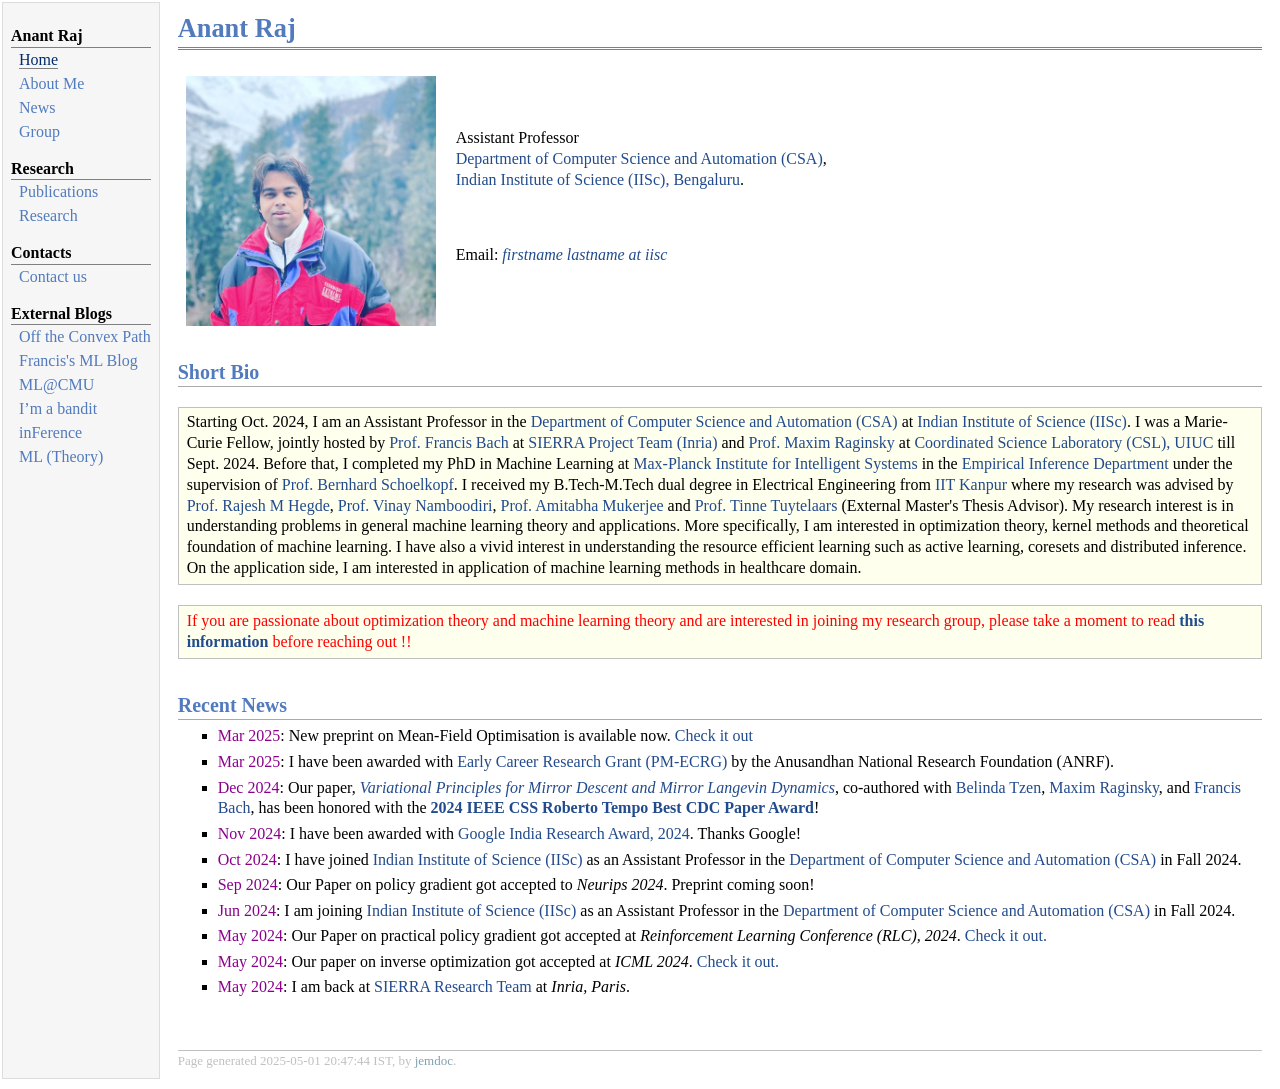
<file: index.html>
<!DOCTYPE html PUBLIC "-//W3C//DTD XHTML 1.1//EN"
  "http://www.w3.org/TR/xhtml11/DTD/xhtml11.dtd">
<html xmlns="http://www.w3.org/1999/xhtml" xml:lang="en">
<head>
<meta name="generator" content="jemdoc, see http://jemdoc.jaboc.net/" />
<meta http-equiv="Content-Type" content="text/html;charset=utf-8" />
<link rel="stylesheet" href="jemdoc.css" type="text/css" />
<link rel="stylesheet" href="slideshow.css" type="text/css" />
<title>Anant Raj</title>
</head>
<body>
<table summary="Table for page layout." id="tlayout">
<tr valign="top">
<td id="layout-menu">
<div class="menu-category">Anant Raj</div>
<div class="menu-item"><a href="./index.html" class="current">Home</a></div>
<div class="menu-item"><a href="./bio.html">About&nbsp;Me</a></div>
<div class="menu-item"><a href="./news.html">News</a></div>
<div class="menu-item"><a href="./members.html">Group</a></div>
<div class="menu-category">Research</div>
<div class="menu-item"><a href="./publications.html">Publications</a></div>
<div class="menu-item"><a href="./research.html">Research</a></div>
<div class="menu-category">Contacts</div>
<div class="menu-item"><a href="./contacts.html">Contact&nbsp;us</a></div>
<div class="menu-category">External Blogs</div>
<div class="menu-item"><a href="http://www.offconvex.org/">Off&nbsp;the&nbsp;Convex&nbsp;Path</a></div>
<div class="menu-item"><a href="https://francisbach.com/">Francis's&nbsp;ML&nbsp;Blog</a></div>
<div class="menu-item"><a href="https://blog.ml.cmu.edu/">ML@CMU</a></div>
<div class="menu-item"><a href="https://blogs.princeton.edu/imabandit/">I’m&nbsp;a&nbsp;bandit</a></div>
<div class="menu-item"><a href="https://www.inference.vc/">inFerence</a></div>
<div class="menu-item"><a href="https://hunch.net">ML&nbsp;(Theory)</a></div>
</td>
<td id="layout-content">
<div id="toptitle">
<h1>Anant Raj</h1>
</div>
<table class="imgtable"><tr><td>
<img src="./images/profile.jpeg" alt="Hello" width="250px" />&nbsp;</td>
<td align="left"><p>Assistant Professor <br />
<a href="https://www.csa.iisc.ac.in/">Department of Computer Science and Automation (CSA)</a>, <br /> 
<a href="https://iisc.ac.in/">Indian Institute of Science (IISc), Bengaluru</a>.<br /> <br /> <br /></p>
<p>Email: <a href="mailto:anantraj@iisc.ac.in"><i> firstname lastname  at iisc </i></a> </p>
</td></tr></table>
<h2>Short Bio</h2>
<div class="infoblock">
<div class="blockcontent">
<p>Starting Oct. 2024, I am an Assistant Professor in the <a href="https://www.csa.iisc.ac.in/">Department of Computer Science and Automation (CSA)</a>  at <a href="https://iisc.ac.in/">Indian Institute of Science (IISc)</a>. I was a  Marie-Curie Fellow, jointly hosted by <a href="https://www.di.ens.fr/~fbach/">Prof. Francis Bach</a> at <a href="https://www.di.ens.fr/sierra/">SIERRA Project Team (Inria)</a> and <a href="https://maxim.ece.illinois.edu/">Prof. Maxim Raginsky</a> at <a href="https://csl.illinois.edu/">Coordinated Science Laboratory (CSL), UIUC</a> till Sept. 2024. Before that, I completed my PhD in Machine Learning at <a href="https://is.mpg.de/en/">Max-Planck Institute for Intelligent Systems</a> in the <a href="https://ei.is.mpg.de/">Empirical Inference Department</a> under the supervision of <a href="https://ei.is.mpg.de/person/bs/">Prof. Bernhard Schoelkopf</a>. I received my B.Tech-M.Tech dual degree in Electrical Engineering from <a href="https://www.iitk.ac.in/">IIT Kanpur</a> where my research was advised by <a href="https://home.iitk.ac.in/~rhegde/">Prof. Rajesh M Hegde</a>, <a href="https://vinaypn.github.io/">Prof. Vinay Namboodiri</a>, <a href="https://scholar.google.co.in/citations?user=6lD1AscAAAAJ&amp;hl=en">Prof. Amitabha Mukerjee</a> and <a href="https://homes.esat.kuleuven.be/~tuytelaa/">Prof. Tinne Tuytelaars</a> (External Master's Thesis Advisor). My research interest is in understanding problems in general machine learning theory and applications. More specifically, I am interested in optimization theory, kernel methods and theoretical foundation of machine learning. I have also a vivid interest in understanding the resource efficient learning such as active learning, coresets and distributed inference. On the application side, I am interested in application of machine learning methods in healthcare domain.</p>
</div></div>
<div class="infoblock">
<div class="blockcontent">
<p><font color="Red">If you are passionate about optimization theory and machine learning theory and are interested in joining my research group, please take a moment to read </font> <a href="./information.html"><b>this information</b></a> <font color="Red"> before reaching out !!</font></p>
</div></div>
<h2>Recent News</h2>
<ul>
<li><p><font color="DarkMagenta">Mar 2025</font>: New preprint on Mean-Field Optimisation is available now. <a href="https://arxiv.org/abs/2503.13115">Check it out</a></p>
</li>
<li><p><font color="DarkMagenta">Mar 2025</font>: I have been awarded with <a href="https://www.anrfonline.in/ANRF/ecrg_anrf?HomePage=New/">Early Career Research Grant (PM-ECRG)</a> by the Anusandhan National Research Foundation (ANRF). </p>
</li>
<li><p><font color="DarkMagenta">Dec 2024</font>: Our paper, <a href="https://arxiv.org/pdf/2303.09532"><i>Variational Principles for Mirror Descent and Mirror Langevin Dynamics</i></a>, co-authored with <a href="https://scholar.google.com/citations?hl=en&amp;user=UgdTN9UAAAAJ&amp;view_op=list_works&amp;sortby=pubdate">Belinda Tzen</a>, <a href="https://maxim.ece.illinois.edu/">Maxim Raginsky</a>, and <a href="https://www.di.ens.fr/~fbach/">Francis Bach</a>, has been honored with the <a href="https://ieeecss.org/awards/roberto-tempo-best-cdc-paper-award"><b>2024 IEEE CSS Roberto Tempo Best CDC Paper Award</b></a>!</p>
</li>
<li><p><font color="DarkMagenta">Nov 2024</font>: I have been awarded with <a href="https://research.google/programs-and-events/google-india-research-awards/">Google India Research Award, 2024</a>. Thanks Google!</p>
</li>
<li><p><font color="DarkMagenta">Oct 2024</font>: I have joined <a href="https://iisc.ac.in/">Indian Institute of Science (IISc)</a> as an Assistant Professor in the <a href="https://www.csa.iisc.ac.in/">Department of Computer Science and Automation (CSA)</a> in Fall 2024.</p>
</li>
<li><p><font color="DarkMagenta">Sep 2024</font>: Our Paper on policy gradient got accepted to <i>Neurips 2024</i>. Preprint coming soon!</p>
</li>
<li><p><font color="DarkMagenta">Jun 2024</font>: I am joining <a href="https://iisc.ac.in/">Indian Institute of Science (IISc)</a> as an Assistant Professor in the <a href="https://www.csa.iisc.ac.in/">Department of Computer Science and Automation (CSA)</a> in Fall 2024.</p>
</li>
<li><p><font color="DarkMagenta">May 2024</font>: Our Paper on practical policy gradient got accepted at <i>Reinforcement Learning Conference (RLC), 2024</i>. <a href="https://arxiv.org/pdf/2405.13136">Check it out.</a></p>
</li>
<li><p><font color="DarkMagenta">May 2024</font>: Our paper on inverse optimization got accepted at <i>ICML 2024</i>. <a href="https://arxiv.org/pdf/2402.17890">Check it out.</a></p>
</li>
<li><p><font color="DarkMagenta">May 2024</font>: I am back at <a href="https://www.di.ens.fr/sierra/">SIERRA Research Team</a> at <i>Inria, Paris</i>.</p>
</li>
</ul>
<div id="footer">
<div id="footer-text">
Page generated 2025-05-01 20:47:44 IST, by <a href="http://jemdoc.jaboc.net/">jemdoc</a>.
</div>
</div>
</td>
</tr>
</table>
<!-- This script will be injected in the pages of the site to collect visiting info fpr Google analytics.-->
<!-- Use your GoogleAnalytics ID, update the following code and the MY_ID with yours (used two times.)  -->
<script async src="https://www.googletagmanager.com/gtag/js?id=MY_ID"></script>
<script>
  window.dataLayer = window.dataLayer || [];
  function gtag(){dataLayer.push(arguments);}
  gtag('js', new Date());
  gtag('config', 'MY_ID');
</script>
</body>
</html>
</file>
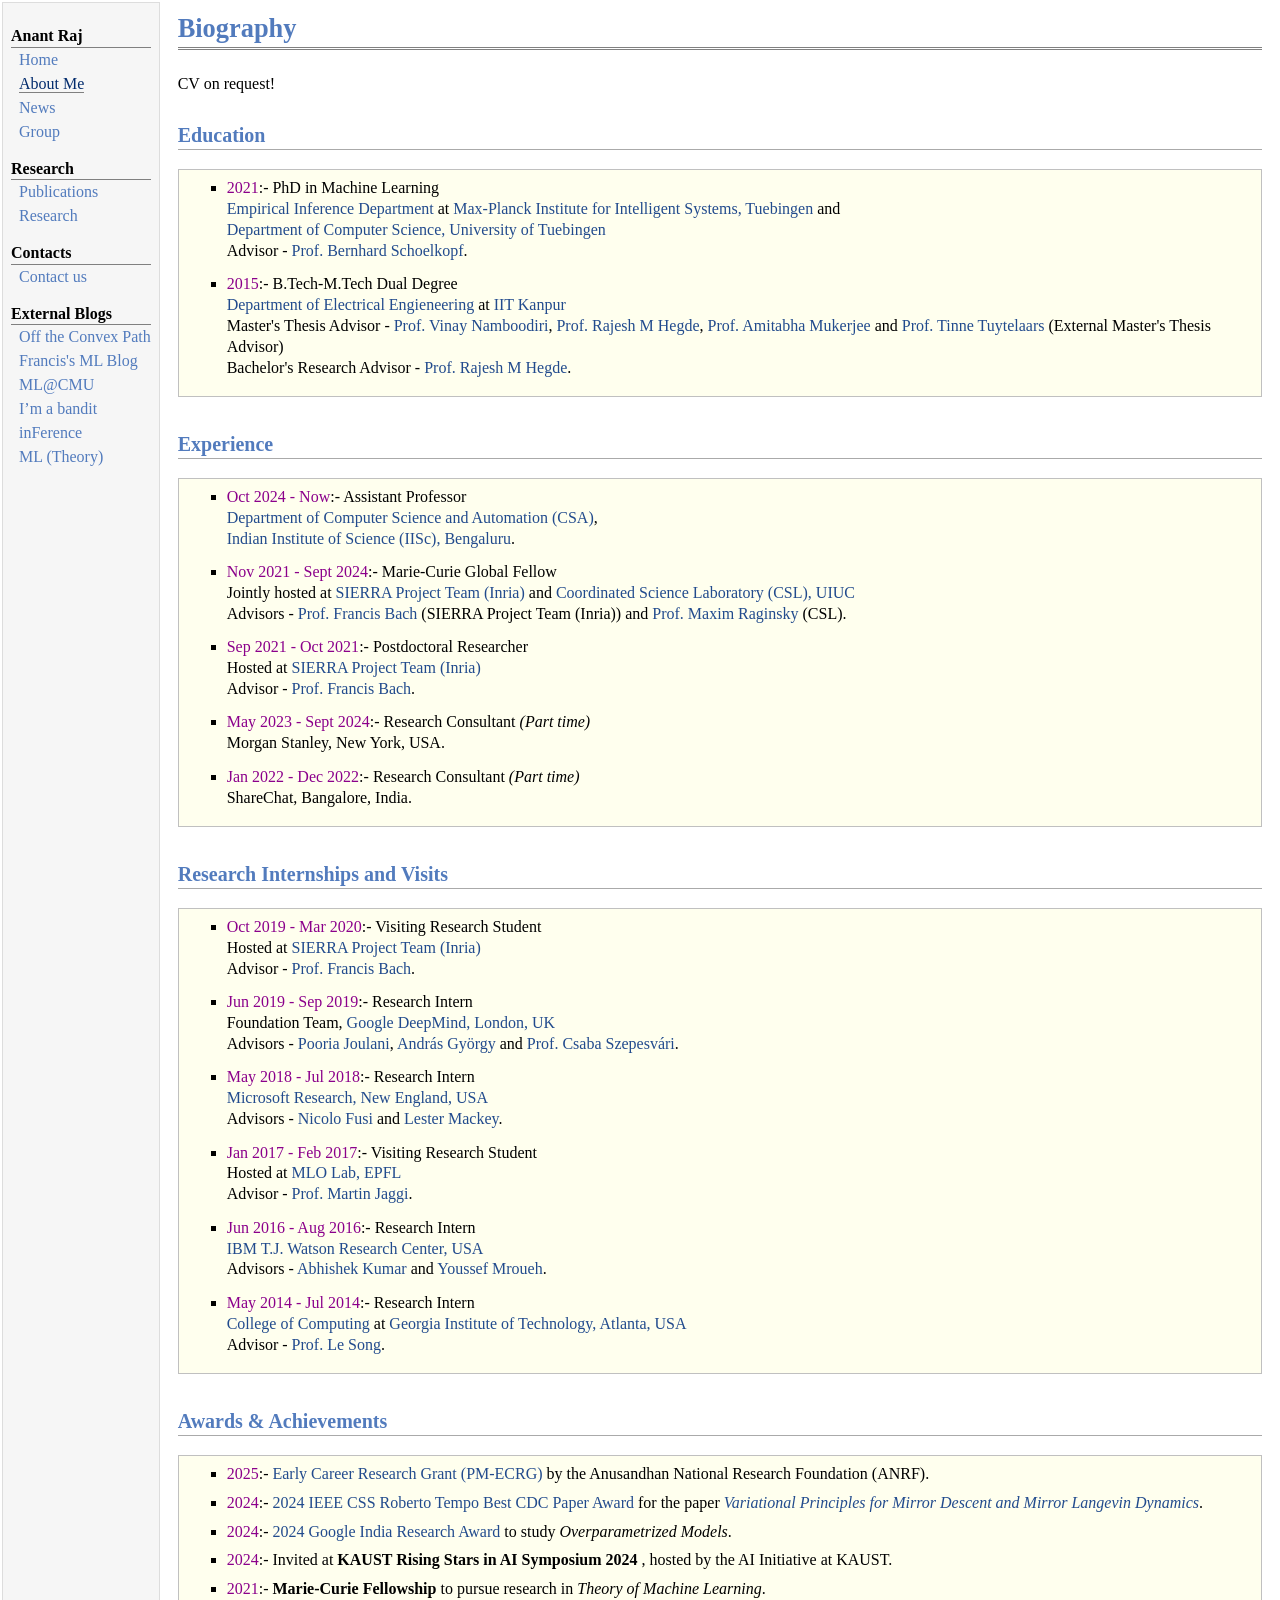
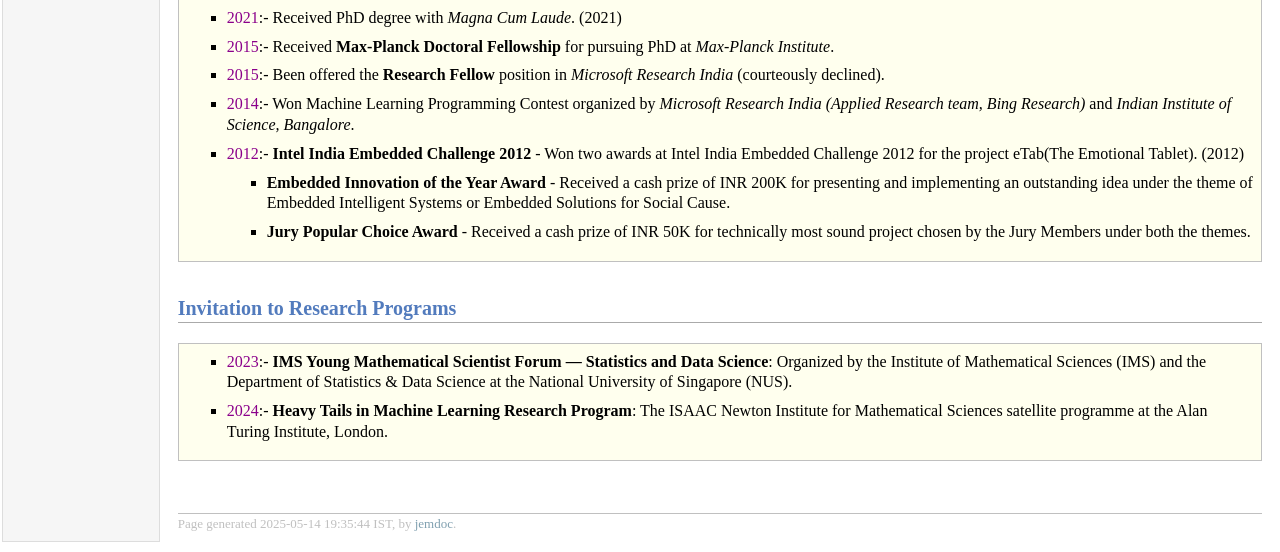
<file: bio.html>
<!DOCTYPE html PUBLIC "-//W3C//DTD XHTML 1.1//EN"
  "http://www.w3.org/TR/xhtml11/DTD/xhtml11.dtd">
<html xmlns="http://www.w3.org/1999/xhtml" xml:lang="en">
<head>
<meta name="generator" content="jemdoc, see http://jemdoc.jaboc.net/" />
<meta http-equiv="Content-Type" content="text/html;charset=utf-8" />
<link rel="stylesheet" href="jemdoc.css" type="text/css" />
<link rel="stylesheet" href="slideshow.css" type="text/css" />
<title>Biography</title>
</head>
<body>
<table summary="Table for page layout." id="tlayout">
<tr valign="top">
<td id="layout-menu">
<div class="menu-category">Anant Raj</div>
<div class="menu-item"><a href="./index.html">Home</a></div>
<div class="menu-item"><a href="./bio.html" class="current">About&nbsp;Me</a></div>
<div class="menu-item"><a href="./news.html">News</a></div>
<div class="menu-item"><a href="./members.html">Group</a></div>
<div class="menu-category">Research</div>
<div class="menu-item"><a href="./publications.html">Publications</a></div>
<div class="menu-item"><a href="./research.html">Research</a></div>
<div class="menu-category">Contacts</div>
<div class="menu-item"><a href="./contacts.html">Contact&nbsp;us</a></div>
<div class="menu-category">External Blogs</div>
<div class="menu-item"><a href="http://www.offconvex.org/">Off&nbsp;the&nbsp;Convex&nbsp;Path</a></div>
<div class="menu-item"><a href="https://francisbach.com/">Francis's&nbsp;ML&nbsp;Blog</a></div>
<div class="menu-item"><a href="https://blog.ml.cmu.edu/">ML@CMU</a></div>
<div class="menu-item"><a href="https://blogs.princeton.edu/imabandit/">I’m&nbsp;a&nbsp;bandit</a></div>
<div class="menu-item"><a href="https://www.inference.vc/">inFerence</a></div>
<div class="menu-item"><a href="https://hunch.net">ML&nbsp;(Theory)</a></div>
</td>
<td id="layout-content">
<div id="toptitle">
<h1>Biography</h1>
</div>
<p>CV on request!</p>
<h2>Education</h2>
<div class="infoblock">
<div class="blockcontent">
<ul>
<li><p><font color="DarkMagenta">2021</font>:- PhD in Machine Learning  <br /> 
<a href="https://ei.is.mpg.de/">Empirical Inference Department</a> at <a href="https://is.mpg.de/">Max-Planck Institute for Intelligent Systems, Tuebingen</a> and <br />
<a href="https://uni-tuebingen.de/en/faculties/faculty-of-science/departments/computer-science/department/page-4/">Department of Computer Science, University of Tuebingen</a> <br />
Advisor - <a href="https://ei.is.mpg.de/person/bs/">Prof. Bernhard Schoelkopf</a>.</p>
</li>
</ul>
<ul>
<li><p><font color="DarkMagenta">2015</font>:- B.Tech-M.Tech Dual Degree   <br /> 
<a href="https://www.iitk.ac.in/ee/">Department of Electrical Engieneering</a> at <a href="https://www.iitk.ac.in/">IIT Kanpur</a> <br />
Master's Thesis Advisor - <a href="https://vinaypn.github.io/">Prof. Vinay Namboodiri</a>, <a href="https://home.iitk.ac.in/~rhegde/">Prof. Rajesh M Hegde</a>, <a href="https://scholar.google.co.in/citations?user=6lD1AscAAAAJ&amp;hl=en">Prof. Amitabha Mukerjee</a> and <a href="https://homes.esat.kuleuven.be/~tuytelaa/">Prof. Tinne Tuytelaars</a> (External Master's Thesis Advisor) <br />
Bachelor's Research Advisor - <a href="https://home.iitk.ac.in/~rhegde/">Prof. Rajesh M Hegde</a>.</p>
</li>
</ul>
</div></div>
<h2>Experience</h2>
<div class="infoblock">
<div class="blockcontent">
<ul>
<li><p><font color="DarkMagenta">Oct 2024 - Now</font>:- Assistant Professor  <br />
<a href="https://www.csa.iisc.ac.in/">Department of Computer Science and Automation (CSA)</a>, <br /> 
<a href="https://iisc.ac.in/">Indian Institute of Science (IISc), Bengaluru</a>. <br /></p>
</li>
</ul>
<ul>
<li><p><font color="DarkMagenta">Nov 2021 - Sept 2024</font>:- Marie-Curie Global Fellow  <br />
Jointly hosted at <a href="https://www.di.ens.fr/sierra/">SIERRA Project Team (Inria)</a> and <a href="https://csl.illinois.edu/">Coordinated Science Laboratory (CSL), UIUC</a> <br />
Advisors - <a href="https://www.di.ens.fr/~fbach/">Prof. Francis Bach</a> (SIERRA Project Team (Inria)) and <a href="https://maxim.ece.illinois.edu/">Prof. Maxim Raginsky</a> (CSL).</p>
</li>
</ul>
<ul>
<li><p><font color="DarkMagenta">Sep 2021 - Oct 2021</font>:- Postdoctoral Researcher  <br />
Hosted at <a href="https://www.di.ens.fr/sierra/">SIERRA Project Team (Inria)</a>  <br />
Advisor - <a href="https://www.di.ens.fr/~fbach/">Prof. Francis Bach</a>.</p>
</li>
</ul>
<ul>
<li><p><font color="DarkMagenta">May 2023 - Sept 2024</font>:- Research Consultant <i>(Part time)</i> <br />
Morgan Stanley, New York, USA. </p>
</li>
</ul>
<ul>
<li><p><font color="DarkMagenta">Jan 2022 - Dec 2022</font>:- Research Consultant <i>(Part time)</i> <br />
ShareChat, Bangalore, India.</p>
</li>
</ul>
</div></div>
<h2>Research Internships and Visits</h2>
<div class="infoblock">
<div class="blockcontent">
<ul>
<li><p><font color="DarkMagenta">Oct 2019 - Mar 2020</font>:- Visiting Research Student  <br />
Hosted at <a href="https://www.di.ens.fr/sierra/">SIERRA Project Team (Inria)</a> <br />
Advisor - <a href="https://www.di.ens.fr/~fbach/">Prof. Francis Bach</a>.</p>
</li>
</ul>
<ul>
<li><p><font color="DarkMagenta">Jun 2019 - Sep 2019</font>:- Research Intern <br />
Foundation Team, <a href="https://www.deepmind.com/">Google DeepMind, London, UK</a> <br />
Advisors - <a href="http://pooriajoulani.github.io/">Pooria Joulani</a>, <a href="https://scholar.google.com/citations?hl=en&amp;user=-5QwI7kAAAAJ&amp;view_op=list_works&amp;sortby=pubdate">András György</a> and <a href="https://sites.ualberta.ca/~szepesva/">Prof. Csaba Szepesvári</a>.</p>
</li>
</ul>
<ul>
<li><p><font color="DarkMagenta">May 2018 - Jul 2018</font>:- Research Intern  <br />
<a href="https://www.microsoft.com/en-us/research/lab/microsoft-research-new-england/">Microsoft Research, New England, USA</a> <br />
Advisors - <a href="http://nicolofusi.com/">Nicolo Fusi</a> and  <a href="https://web.stanford.edu/~lmackey/">Lester Mackey</a>.</p>
</li>
</ul>
<ul>
<li><p><font color="DarkMagenta">Jan 2017 - Feb 2017</font>:- Visiting Research Student  <br />
Hosted at <a href="https://www.epfl.ch/labs/mlo/">MLO Lab, EPFL</a> <br />
Advisor - <a href="https://people.epfl.ch/martin.jaggi">Prof. Martin Jaggi</a>.</p>
</li>
</ul>
<ul>
<li><p><font color="DarkMagenta">Jun 2016 - Aug 2016</font>:- Research Intern  <br />
<a href="https://research.ibm.com/labs/watson/">IBM T.J. Watson Research Center, USA</a> <br />
Advisors - <a href="http://www.abhishek.umiacs.io/">Abhishek Kumar</a> and  <a href="https://ymroueh.me/">Youssef Mroueh</a>.</p>
</li>
</ul>
<ul>
<li><p><font color="DarkMagenta">May 2014 - Jul 2014</font>:- Research Intern <br />
<a href="https://www.cc.gatech.edu/">College of Computing</a> at <a href="https://www.gatech.edu/">Georgia Institute of Technology, Atlanta, USA</a> <br />
Advisor - <a href="https://dasongle.github.io/">Prof. Le Song</a>.</p>
</li>
</ul>
</div></div>
<h2>Awards &amp; Achievements</h2>
<div class="infoblock">
<div class="blockcontent">
<ul>
<li><p><font color="DarkMagenta">2025</font>:- <a href="https://www.anrfonline.in/ANRF/ecrg_anrf?HomePage=New/">Early Career Research Grant (PM-ECRG)</a> by the Anusandhan National Research Foundation (ANRF).</p>
</li>
<li><p><font color="DarkMagenta">2024</font>:- <a href="https://ieeecss.org/awards/roberto-tempo-best-cdc-paper-award">2024 IEEE CSS Roberto Tempo Best CDC Paper Award</a> for the paper <a href="https://arxiv.org/pdf/2303.09532"><i>Variational Principles for Mirror Descent and Mirror Langevin Dynamics</i></a>.</p>
</li>
<li><p><font color="DarkMagenta">2024</font>:- <a href="https://research.google/programs-and-events/featured-research-collaborations/google-india-research-awards-recipients/">2024 Google India Research Award</a> to study <i>Overparametrized Models</i>.</p>
</li>
<li><p><font color="DarkMagenta">2024</font>:- Invited at <b>KAUST Rising Stars in AI Symposium 2024</b> , hosted by the AI Initiative at KAUST.</p>
</li>
<li><p><font color="DarkMagenta">2021</font>:- <b>Marie-Curie Fellowship</b> to pursue research in <i>Theory of Machine Learning</i>. </p>
</li>
<li><p><font color="DarkMagenta">2021</font>:- Received PhD degree with <i>Magna Cum Laude</i>. (2021)</p>
</li>
<li><p><font color="DarkMagenta">2015</font>:- Received <b>Max-Planck Doctoral Fellowship</b> for pursuing PhD at <i>Max-Planck Institute</i>.  </p>
</li>
<li><p><font color="DarkMagenta">2015</font>:- Been offered the <b>Research Fellow</b> position in <i>Microsoft Research India</i> (courteously declined).  </p>
</li>
<li><p><font color="DarkMagenta">2014</font>:- Won Machine Learning Programming Contest organized by <i>Microsoft Research India (Applied Research team, Bing Research)</i> and <i>Indian Institute of Science, Bangalore</i>.  </p>
</li>
<li><p><font color="DarkMagenta">2012</font>:- <b>Intel India Embedded Challenge 2012</b> - Won two awards at Intel India Embedded Challenge 2012 for the project eTab(The Emotional Tablet). (2012)</p>
<ul>
<li><p><b>Embedded Innovation of the Year Award</b> - Received a cash prize of INR 200K for presenting and implementing an outstanding idea under the theme of Embedded Intelligent Systems or Embedded Solutions for Social Cause. </p>
</li>
<li><p><b>Jury Popular Choice Award</b> - Received a cash prize of INR 50K for technically most sound project chosen by the Jury Members under both the themes.</p>
</li>
</ul>

</li>
</ul>
</div></div>
<h2>Invitation to Research Programs</h2>
<div class="infoblock">
<div class="blockcontent">
<ul>
<li><p><font color="DarkMagenta">2023</font>:- <b>IMS Young Mathematical Scientist Forum — Statistics and Data Science</b>: Organized by
the Institute of Mathematical Sciences (IMS) and the Department of Statistics &amp; Data Science
at the National University of Singapore (NUS).</p>
</li>
<li><p><font color="DarkMagenta">2024</font>:- <b>Heavy Tails in Machine Learning Research Program</b>: The ISAAC Newton Institute for Mathematical Sciences satellite programme at the Alan Turing Institute, London.</p>
</li>
</ul>
</div></div>
<div id="footer">
<div id="footer-text">
Page generated 2025-05-14 19:35:44 IST, by <a href="http://jemdoc.jaboc.net/">jemdoc</a>.
</div>
</div>
</td>
</tr>
</table>
<!-- This script will be injected in the pages of the site to collect visiting info fpr Google analytics.-->
<!-- Use your GoogleAnalytics ID, update the following code and the MY_ID with yours (used two times.)  -->
<script async src="https://www.googletagmanager.com/gtag/js?id=MY_ID"></script>
<script>
  window.dataLayer = window.dataLayer || [];
  function gtag(){dataLayer.push(arguments);}
  gtag('js', new Date());
  gtag('config', 'MY_ID');
</script>
</body>
</html>
</file>
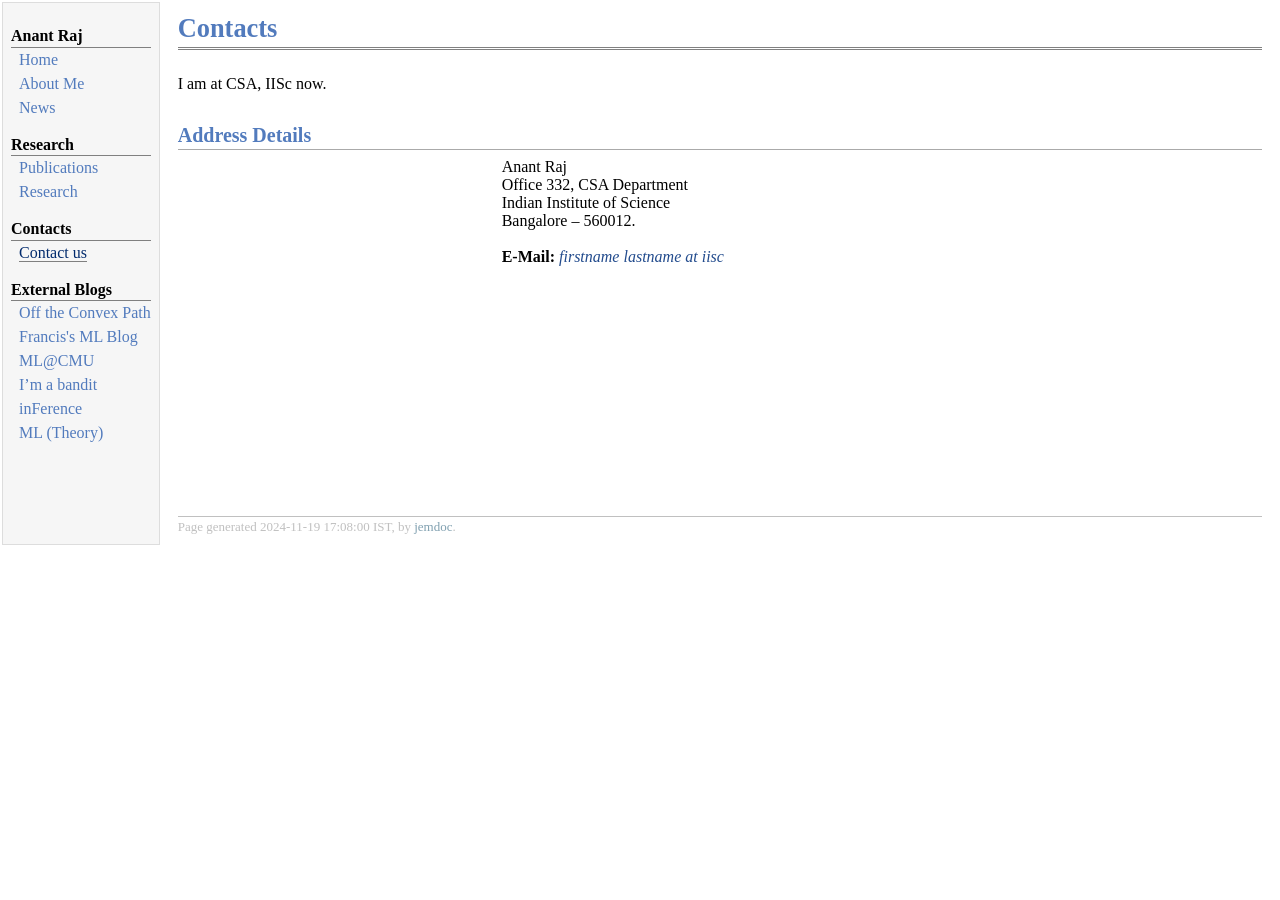
<file: contacts.html>
<!DOCTYPE html PUBLIC "-//W3C//DTD XHTML 1.1//EN"
  "http://www.w3.org/TR/xhtml11/DTD/xhtml11.dtd">
<html xmlns="http://www.w3.org/1999/xhtml" xml:lang="en">
<head>
<meta name="generator" content="jemdoc, see http://jemdoc.jaboc.net/" />
<meta http-equiv="Content-Type" content="text/html;charset=utf-8" />
<link rel="stylesheet" href="jemdoc.css" type="text/css" />
<link rel="stylesheet" href="slideshow.css" type="text/css" />
<title>Contacts</title>
</head>
<body>
<table summary="Table for page layout." id="tlayout">
<tr valign="top">
<td id="layout-menu">
<div class="menu-category">Anant Raj</div>
<div class="menu-item"><a href="./index.html">Home</a></div>
<div class="menu-item"><a href="./bio.html">About&nbsp;Me</a></div>
<div class="menu-item"><a href="./news.html">News</a></div>
<div class="menu-category">Research</div>
<div class="menu-item"><a href="./publications.html">Publications</a></div>
<div class="menu-item"><a href="./research.html">Research</a></div>
<div class="menu-category">Contacts</div>
<div class="menu-item"><a href="./contacts.html" class="current">Contact&nbsp;us</a></div>
<div class="menu-category">External Blogs</div>
<div class="menu-item"><a href="http://www.offconvex.org/">Off&nbsp;the&nbsp;Convex&nbsp;Path</a></div>
<div class="menu-item"><a href="https://francisbach.com/">Francis's&nbsp;ML&nbsp;Blog</a></div>
<div class="menu-item"><a href="https://blog.ml.cmu.edu/">ML@CMU</a></div>
<div class="menu-item"><a href="https://blogs.princeton.edu/imabandit/">I’m&nbsp;a&nbsp;bandit</a></div>
<div class="menu-item"><a href="https://www.inference.vc/">inFerence</a></div>
<div class="menu-item"><a href="https://hunch.net">ML&nbsp;(Theory)</a></div>
</td>
<td id="layout-content">
<div id="toptitle">
<h1>Contacts</h1>
</div>
<p>I am at CSA, IISc now. </p>
<h2>Address Details</h2>
<table id="TABLE_CONTACTS">
<tr class="r1"><td class="c1"><iframe width="300" height="300" id="gmap_canvas" src="https://www.google.com/maps/embed?pb=!1m18!1m12!1m3!1d3887.3198543859253!2d77.56760497507722!3d13.015291987304083!2m3!1f0!2f0!3f0!3m2!1i1024!2i768!4f13.1!3m3!1m2!1s0x3bae17d3b5a43863%3A0xe4240a4d6bc7a0da!2sDepartment%20Of%20Computer%20Science%20And%20Automation!5e0!3m2!1sen!2sin!4v1728891163890!5m2!1sen!2sin" width="600" height="450" style="border:0;" allowfullscreen="" loading="lazy" referrerpolicy="no-referrer-when-downgrade"></iframe>	</td><td class="c2"> 
Anant Raj<br />Office 332, CSA Department <br />Indian Institute of Science<br />Bangalore – 560012. <br /> <br />
<b>E-Mail:</b> <a href="mailto:anantraj@iisc.ac.in"><i> firstname lastname at iisc </i></a>
</td></tr></table>
<div id="footer">
<div id="footer-text">
Page generated 2024-11-19 17:08:00 IST, by <a href="http://jemdoc.jaboc.net/">jemdoc</a>.
</div>
</div>
</td>
</tr>
</table>
<!-- This script will be injected in the pages of the site to collect visiting info fpr Google analytics.-->
<!-- Use your GoogleAnalytics ID, update the following code and the MY_ID with yours (used two times.)  -->
<script async src="https://www.googletagmanager.com/gtag/js?id=MY_ID"></script>
<script>
  window.dataLayer = window.dataLayer || [];
  function gtag(){dataLayer.push(arguments);}
  gtag('js', new Date());
  gtag('config', 'MY_ID');
</script>
</body>
</html>
</file>
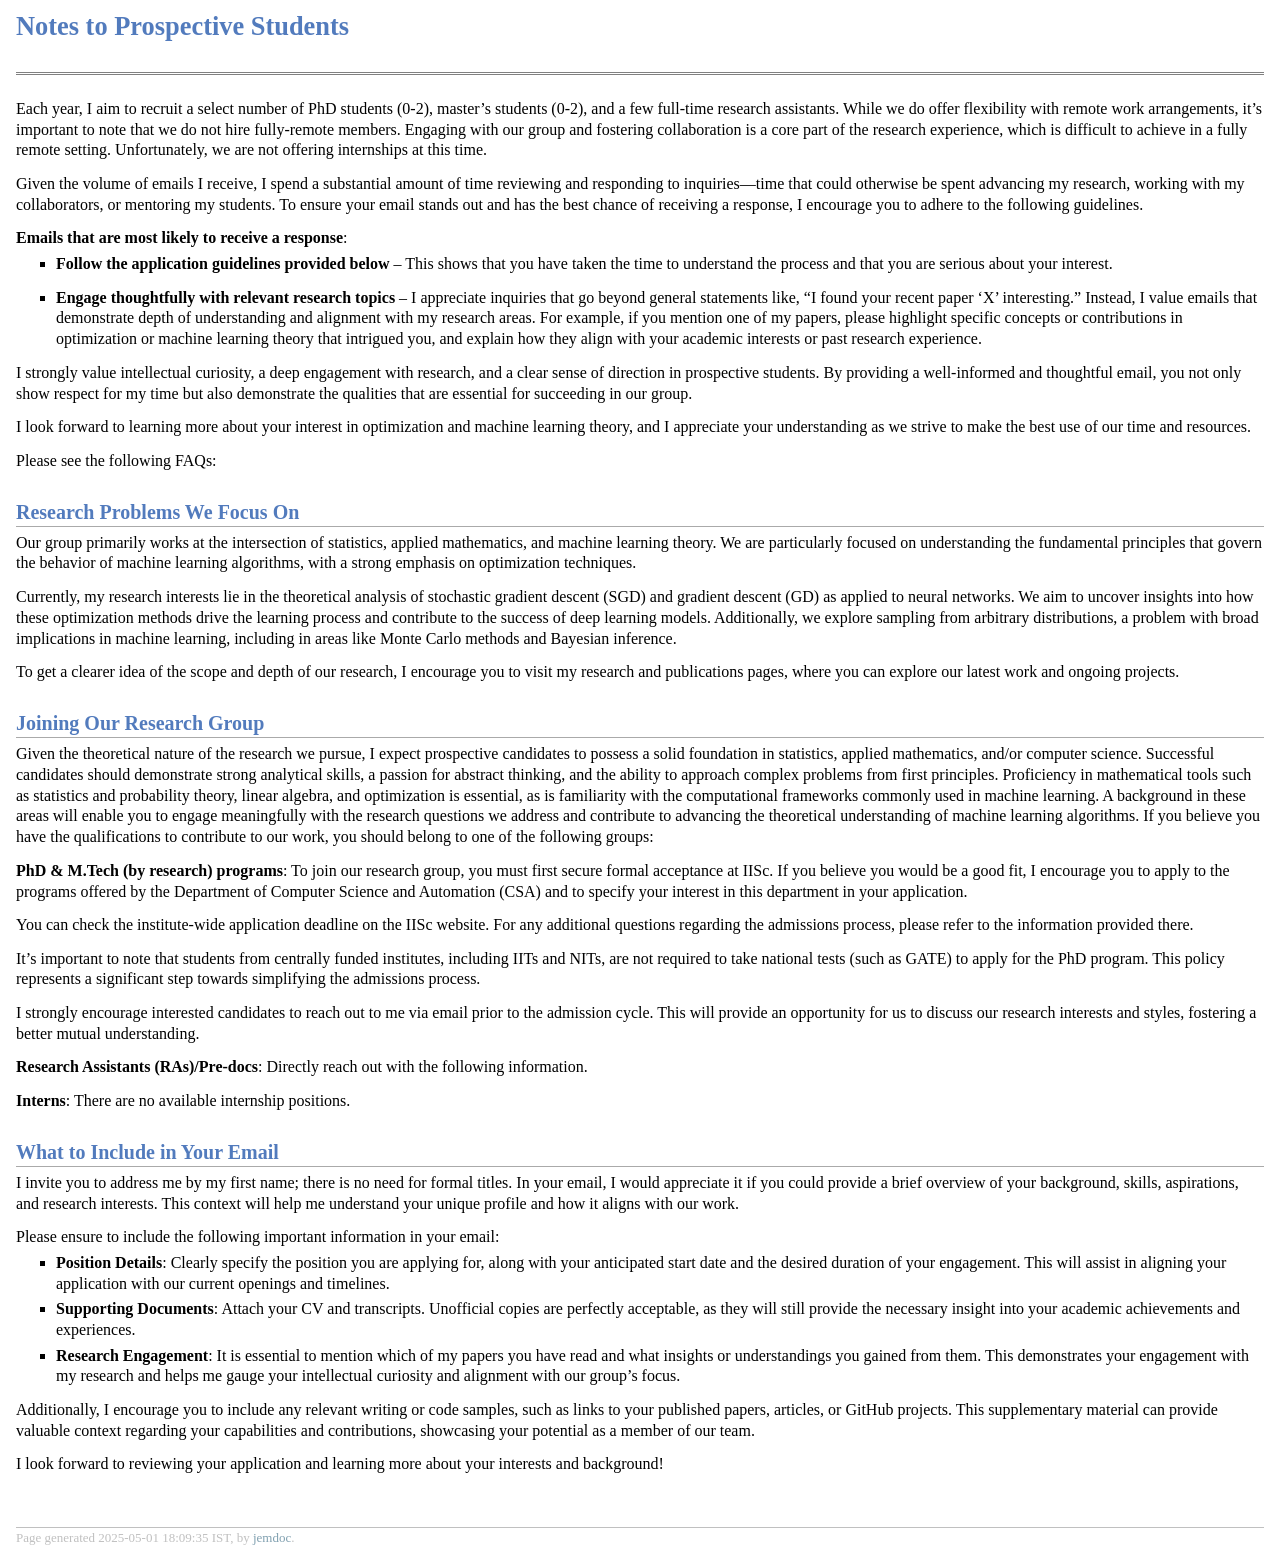
<file: information.html>
<!DOCTYPE html PUBLIC "-//W3C//DTD XHTML 1.1//EN"
  "http://www.w3.org/TR/xhtml11/DTD/xhtml11.dtd">
<html xmlns="http://www.w3.org/1999/xhtml" xml:lang="en">
<head>
<meta name="generator" content="jemdoc, see http://jemdoc.jaboc.net/" />
<meta http-equiv="Content-Type" content="text/html;charset=utf-8" />
<link rel="stylesheet" href="jemdoc.css" type="text/css" />
<title>Notes to Prospective Students   </title>
</head>
<body>
<div id="layout-content">
<div id="toptitle">
<h1>Notes to Prospective Students <br /> <br /> </h1>
</div>
<p>Each year, I aim to recruit a select number of PhD students (0-2), master’s students (0-2), and a few full-time research assistants. While we do offer flexibility with remote work arrangements, it’s important to note that we do not hire fully-remote members. Engaging with our group and fostering collaboration is a core part of the research experience, which is difficult to achieve in a fully remote setting. Unfortunately, we are not offering internships at this time. <br /></p>
<p>Given the volume of emails I receive, I spend a substantial amount of time reviewing and responding to inquiries—time that could otherwise be spent advancing my research, working with my collaborators, or mentoring my students. To ensure your email stands out and has the best chance of receiving a response, I encourage you to adhere to the following guidelines.</p>
<p><b>Emails that are most likely to receive a response</b>:</p>
<ul>
<li><p><b>Follow the application guidelines provided below</b> – This shows that you have taken the time to understand the process and that you are serious about your interest. <br /></p>
</li>
</ul>
<ul>
<li><p><b>Engage thoughtfully with relevant research topics</b> – I appreciate inquiries that go beyond general statements like, “I found your recent paper ‘X’ interesting.” Instead, I value emails that demonstrate depth of understanding and alignment with my research areas. For example, if you mention one of my papers, please highlight specific concepts or contributions in optimization or machine learning theory that intrigued you, and explain how they align with your academic interests or past research experience.</p>
</li>
</ul>
<p>I strongly value intellectual curiosity, a deep engagement with research, and a clear sense of direction in prospective students. By providing a well-informed and thoughtful email, you not only show respect for my time but also demonstrate the qualities that are essential for succeeding in our group.</p>
<p>I look forward to learning more about your interest in optimization and machine learning theory, and I appreciate your understanding as we strive to make the best use of our time and resources.</p>
<p>Please see the following FAQs:</p>
<h2>Research Problems We Focus On</h2>
<p>Our group primarily works at the intersection of statistics, applied mathematics, and machine learning theory. We are particularly focused on understanding the fundamental principles that govern the behavior of machine learning algorithms, with a strong emphasis on optimization techniques.</p>
<p>Currently, my research interests lie in the theoretical analysis of stochastic gradient descent (SGD) and gradient descent (GD) as applied to neural networks. We aim to uncover insights into how these optimization methods drive the learning process and contribute to the success of deep learning models. Additionally, we explore sampling from arbitrary distributions, a problem with broad implications in machine learning, including in areas like Monte Carlo methods and Bayesian inference.</p>
<p>To get a clearer idea of the scope and depth of our research, I encourage you to visit my research and publications pages, where you can explore our latest work and ongoing projects.</p>
<h2>Joining Our Research Group</h2>
<p>Given the theoretical nature of the research we pursue, I expect prospective candidates to possess a solid foundation in statistics, applied mathematics, and/or computer science. Successful candidates should demonstrate strong analytical skills, a passion for abstract thinking, and the ability to approach complex problems from first principles. Proficiency in mathematical tools such as statistics and probability theory, linear algebra, and optimization is essential, as is familiarity with the computational frameworks commonly used in machine learning. A background in these areas will enable you to engage meaningfully with the research questions we address and contribute to advancing the theoretical understanding of machine learning algorithms. If you believe you have the qualifications to contribute to our work, you should belong to one of the following groups:</p>
<p><b>PhD &amp; M.Tech (by research) programs</b>: To join our research group, you must first secure formal acceptance at IISc. If you believe you would be a good fit, I encourage you to apply to the programs offered by the Department of Computer Science and Automation (CSA) and to specify your interest in this department in your application.</p>
<p>You can check the institute-wide application deadline on the IISc website. For any additional questions regarding the admissions process, please refer to the information provided there.</p>
<p>It’s important to note that students from centrally funded institutes, including IITs and NITs, are not required to take national tests (such as GATE) to apply for the PhD program. This policy represents a significant step towards simplifying the admissions process.</p>
<p>I strongly encourage interested candidates to reach out to me via email prior to the admission cycle. This will provide an opportunity for us to discuss our research interests and styles, fostering a better mutual understanding.</p>
<p><b>Research Assistants (RAs)/Pre-docs</b>: Directly reach out with the following information.</p>
<p><b>Interns</b>: There are no available internship positions.</p>
<h2>What to Include in Your Email</h2>
<p>I invite you to address me by my first name; there is no need for formal titles. In your email, I would appreciate it if you could provide a brief overview of your background, skills, aspirations, and research interests. This context will help me understand your unique profile and how it aligns with our work.</p>
<p>Please ensure to include the following important information in your email:</p>
<ul>
<li><p><b>Position Details</b>: Clearly specify the position you are applying for, along with your anticipated start date and the desired duration of your engagement. This will assist in aligning your application with our current openings and timelines.</p>
</li>
<li><p><b>Supporting Documents</b>: Attach your CV and transcripts. Unofficial copies are perfectly acceptable, as they will still provide the necessary insight into your academic achievements and experiences.</p>
</li>
<li><p><b>Research Engagement</b>: It is essential to mention which of my papers you have read and what insights or understandings you gained from them. This demonstrates your engagement with my research and helps me gauge your intellectual curiosity and alignment with our group’s focus.</p>
</li>
</ul>
<p>Additionally, I encourage you to include any relevant writing or code samples, such as links to your published papers, articles, or GitHub projects. This supplementary material can provide valuable context regarding your capabilities and contributions, showcasing your potential as a member of our team.</p>
<p>I look forward to reviewing your application and learning more about your interests and background!</p>
<div id="footer">
<div id="footer-text">
Page generated 2025-05-01 18:09:35 IST, by <a href="http://jemdoc.jaboc.net/">jemdoc</a>.
</div>
</div>
</div>
<!-- This script will be injected in the pages of the site to collect visiting info fpr Google analytics.-->
<!-- Use your GoogleAnalytics ID, update the following code and the MY_ID with yours (used two times.)  -->
<script async src="https://www.googletagmanager.com/gtag/js?id=MY_ID"></script>
<script>
  window.dataLayer = window.dataLayer || [];
  function gtag(){dataLayer.push(arguments);}
  gtag('js', new Date());
  gtag('config', 'MY_ID');
</script>
</body>
</html>
</file>
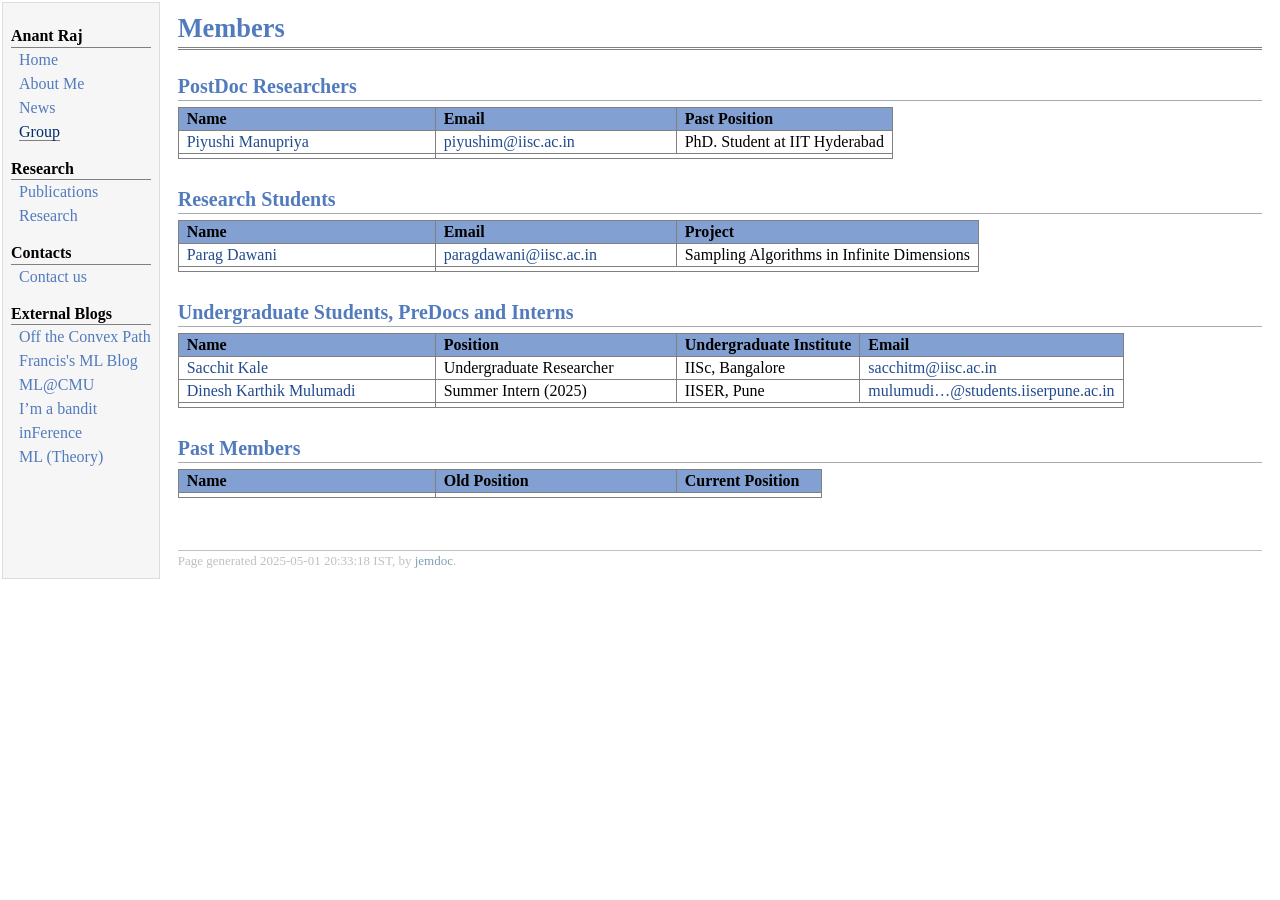
<file: members.html>
<!DOCTYPE html PUBLIC "-//W3C//DTD XHTML 1.1//EN"
  "http://www.w3.org/TR/xhtml11/DTD/xhtml11.dtd">
<html xmlns="http://www.w3.org/1999/xhtml" xml:lang="en">
<head>
<meta name="generator" content="jemdoc, see http://jemdoc.jaboc.net/" />
<meta http-equiv="Content-Type" content="text/html;charset=utf-8" />
<link rel="stylesheet" href="jemdoc.css" type="text/css" />
<title>Members</title>
</head>
<body>
<table summary="Table for page layout." id="tlayout">
<tr valign="top">
<td id="layout-menu">
<div class="menu-category">Anant Raj</div>
<div class="menu-item"><a href="./index.html">Home</a></div>
<div class="menu-item"><a href="./bio.html">About&nbsp;Me</a></div>
<div class="menu-item"><a href="./news.html">News</a></div>
<div class="menu-item"><a href="./members.html" class="current">Group</a></div>
<div class="menu-category">Research</div>
<div class="menu-item"><a href="./publications.html">Publications</a></div>
<div class="menu-item"><a href="./research.html">Research</a></div>
<div class="menu-category">Contacts</div>
<div class="menu-item"><a href="./contacts.html">Contact&nbsp;us</a></div>
<div class="menu-category">External Blogs</div>
<div class="menu-item"><a href="http://www.offconvex.org/">Off&nbsp;the&nbsp;Convex&nbsp;Path</a></div>
<div class="menu-item"><a href="https://francisbach.com/">Francis's&nbsp;ML&nbsp;Blog</a></div>
<div class="menu-item"><a href="https://blog.ml.cmu.edu/">ML@CMU</a></div>
<div class="menu-item"><a href="https://blogs.princeton.edu/imabandit/">I’m&nbsp;a&nbsp;bandit</a></div>
<div class="menu-item"><a href="https://www.inference.vc/">inFerence</a></div>
<div class="menu-item"><a href="https://hunch.net">ML&nbsp;(Theory)</a></div>
</td>
<td id="layout-content">
<div id="toptitle">
<h1>Members</h1>
</div>
<h2>PostDoc Researchers</h2>
<table id="TABLE_MEMBERS">
<tr class="r1"><td class="c1">Name  </td><td class="c2"> Email </td><td class="c3"> Past Position </td></tr>
<tr class="r2"><td class="c1"><a href="#">Piyushi Manupriya</a>	</td><td class="c2"> <a href="mailto:piyushim@iisc.ac.in">piyushim@iisc.ac.in</a>	</td><td class="c3"> PhD. Student at IIT Hyderabad </td></tr>
<tr class="r3"><td class="c1">
</td></tr></table>
<h2>Research Students</h2>
<table id="TABLE_MEMBERS">
<tr class="r1"><td class="c1">Name  </td><td class="c2"> Email </td><td class="c3"> Project </td></tr>
<tr class="r2"><td class="c1"><a href="#">Parag Dawani</a>	</td><td class="c2"> <a href="mailto:paragdawani@iisc.ac.in">paragdawani@iisc.ac.in</a>	</td><td class="c3"> Sampling Algorithms in Infinite Dimensions </td></tr>
<tr class="r3"><td class="c1">
</td></tr></table>
<h2>Undergraduate  Students, PreDocs and Interns</h2>
<table id="TABLE_MEMBERS">
<tr class="r1"><td class="c1">Name  </td><td class="c2"> Position </td><td class="c3"> Undergraduate Institute </td><td class="c4"> Email </td></tr>
<tr class="r2"><td class="c1"><a href="#">Sacchit Kale</a> </td><td class="c2"> Undergraduate Researcher</td><td class="c3"> IISc, Bangalore </td><td class="c4"> <a href="mailto:sacchitm@iisc.ac.in">sacchitm@iisc.ac.in</a> </td></tr>
<tr class="r3"><td class="c1"><a href="#">Dinesh Karthik Mulumadi</a> </td><td class="c2"> Summer Intern (2025)</td><td class="c3"> IISER, Pune </td><td class="c4"> <a href="mailto:mulumudi.dineshkarthik@students.iiserpune.ac.in">mulumudi&hellip;@students.iiserpune.ac.in</a> </td></tr>
<tr class="r4"><td class="c1">
</td></tr></table>
<h2>Past Members</h2>
<table id="TABLE_MEMBERS">
<tr class="r1"><td class="c1">Name </td><td class="c2"> Old Position </td><td class="c3"> Current Position </td></tr>
<tr class="r2"><td class="c1">
</td></tr></table>
<div id="footer">
<div id="footer-text">
Page generated 2025-05-01 20:33:18 IST, by <a href="http://jemdoc.jaboc.net/">jemdoc</a>.
</div>
</div>
</td>
</tr>
</table>
<!-- This script will be injected in the pages of the site to collect visiting info fpr Google analytics.-->
<!-- Use your GoogleAnalytics ID, update the following code and the MY_ID with yours (used two times.)  -->
<script async src="https://www.googletagmanager.com/gtag/js?id=MY_ID"></script>
<script>
  window.dataLayer = window.dataLayer || [];
  function gtag(){dataLayer.push(arguments);}
  gtag('js', new Date());
  gtag('config', 'MY_ID');
</script>
</body>
</html>
</file>
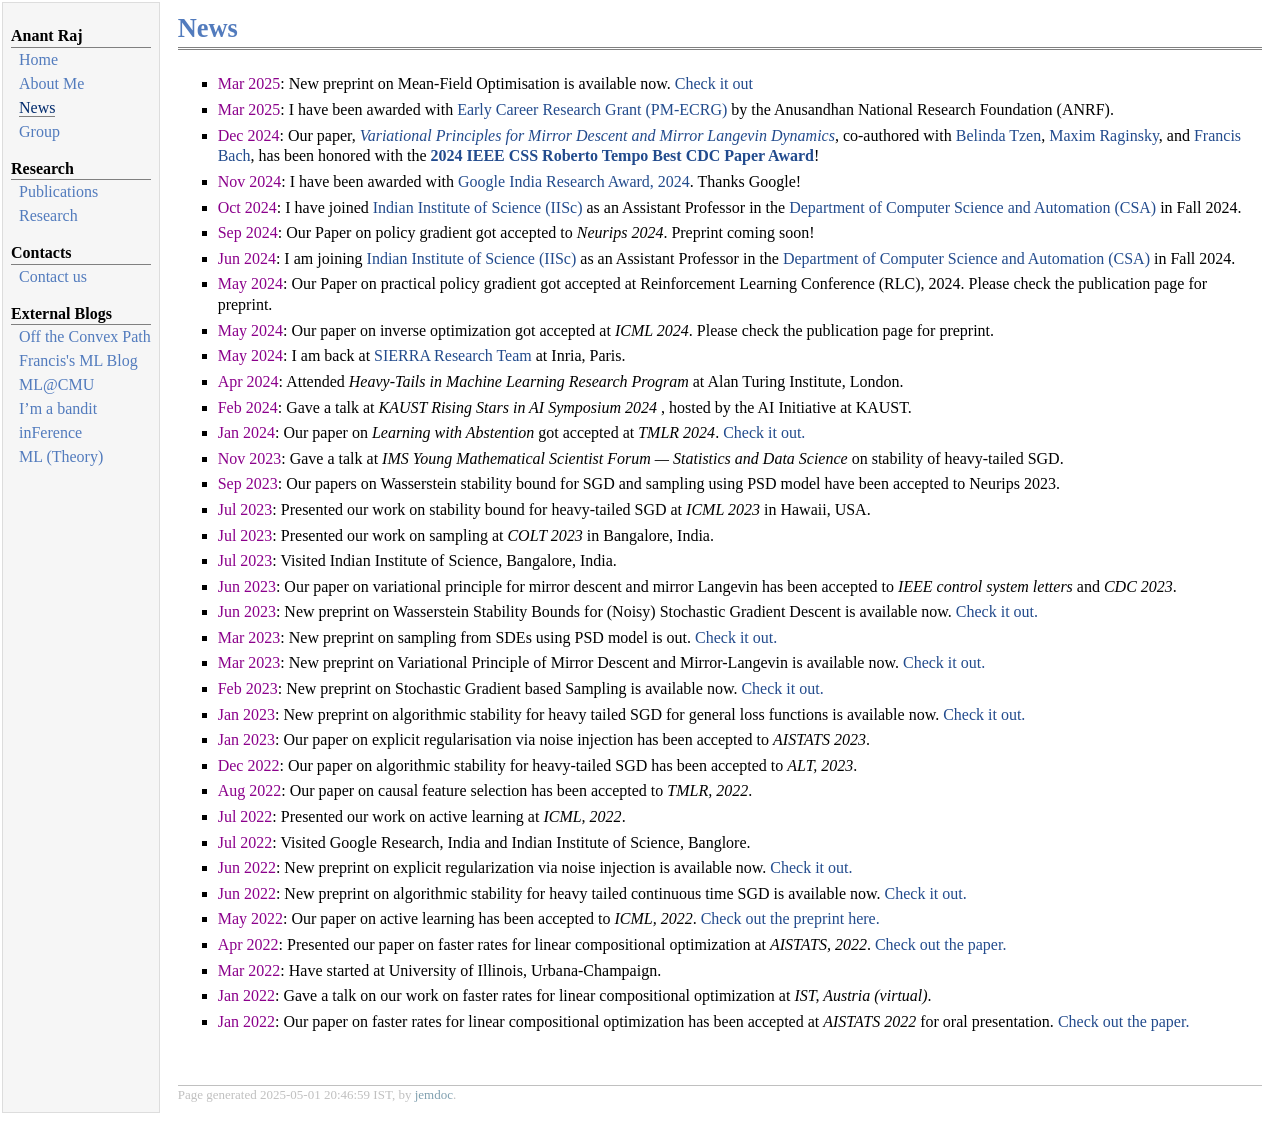
<file: news.html>
<!DOCTYPE html PUBLIC "-//W3C//DTD XHTML 1.1//EN"
  "http://www.w3.org/TR/xhtml11/DTD/xhtml11.dtd">
<html xmlns="http://www.w3.org/1999/xhtml" xml:lang="en">
<head>
<meta name="generator" content="jemdoc, see http://jemdoc.jaboc.net/" />
<meta http-equiv="Content-Type" content="text/html;charset=utf-8" />
<link rel="stylesheet" href="jemdoc.css" type="text/css" />
<title>News</title>
</head>
<body>
<table summary="Table for page layout." id="tlayout">
<tr valign="top">
<td id="layout-menu">
<div class="menu-category">Anant Raj</div>
<div class="menu-item"><a href="./index.html">Home</a></div>
<div class="menu-item"><a href="./bio.html">About&nbsp;Me</a></div>
<div class="menu-item"><a href="./news.html" class="current">News</a></div>
<div class="menu-item"><a href="./members.html">Group</a></div>
<div class="menu-category">Research</div>
<div class="menu-item"><a href="./publications.html">Publications</a></div>
<div class="menu-item"><a href="./research.html">Research</a></div>
<div class="menu-category">Contacts</div>
<div class="menu-item"><a href="./contacts.html">Contact&nbsp;us</a></div>
<div class="menu-category">External Blogs</div>
<div class="menu-item"><a href="http://www.offconvex.org/">Off&nbsp;the&nbsp;Convex&nbsp;Path</a></div>
<div class="menu-item"><a href="https://francisbach.com/">Francis's&nbsp;ML&nbsp;Blog</a></div>
<div class="menu-item"><a href="https://blog.ml.cmu.edu/">ML@CMU</a></div>
<div class="menu-item"><a href="https://blogs.princeton.edu/imabandit/">I’m&nbsp;a&nbsp;bandit</a></div>
<div class="menu-item"><a href="https://www.inference.vc/">inFerence</a></div>
<div class="menu-item"><a href="https://hunch.net">ML&nbsp;(Theory)</a></div>
</td>
<td id="layout-content">
<div id="toptitle">
<h1>News</h1>
</div>
<ul>
<li><p><font color="DarkMagenta">Mar 2025</font>: New preprint on Mean-Field Optimisation is available now. <a href="https://arxiv.org/abs/2503.13115">Check it out</a></p>
</li>
<li><p><font color="DarkMagenta">Mar 2025</font>: I have been awarded with <a href="https://www.anrfonline.in/ANRF/ecrg_anrf?HomePage=New/">Early Career Research Grant (PM-ECRG)</a> by the Anusandhan National Research Foundation (ANRF). </p>
</li>
<li><p><font color="DarkMagenta">Dec 2024</font>: Our paper, <a href="https://arxiv.org/pdf/2303.09532"><i>Variational Principles for Mirror Descent and Mirror Langevin Dynamics</i></a>, co-authored with <a href="https://scholar.google.com/citations?hl=en&amp;user=UgdTN9UAAAAJ&amp;view_op=list_works&amp;sortby=pubdate">Belinda Tzen</a>, <a href="https://maxim.ece.illinois.edu/">Maxim Raginsky</a>, and <a href="https://www.di.ens.fr/~fbach/">Francis Bach</a>, has been honored with the <a href="https://ieeecss.org/awards/roberto-tempo-best-cdc-paper-award"><b>2024 IEEE CSS Roberto Tempo Best CDC Paper Award</b></a>!</p>
</li>
<li><p><font color="DarkMagenta">Nov 2024</font>: I have been awarded with <a href="https://research.google/programs-and-events/google-india-research-awards/">Google India Research Award, 2024</a>. Thanks Google!</p>
</li>
<li><p><font color="DarkMagenta">Oct 2024</font>: I have joined <a href="https://iisc.ac.in/">Indian Institute of Science (IISc)</a> as an Assistant Professor in the <a href="https://www.csa.iisc.ac.in/">Department of Computer Science and Automation (CSA)</a> in Fall 2024.</p>
</li>
<li><p><font color="DarkMagenta">Sep 2024</font>: Our Paper on policy gradient got accepted to <i>Neurips 2024</i>. Preprint coming soon!</p>
</li>
<li><p><font color="DarkMagenta">Jun 2024</font>: I am joining <a href="https://iisc.ac.in/">Indian Institute of Science (IISc)</a> as an Assistant Professor in the <a href="https://www.csa.iisc.ac.in/">Department of Computer Science and Automation (CSA)</a> in Fall 2024.</p>
</li>
<li><p><font color="DarkMagenta">May 2024</font>: Our Paper on practical policy gradient got accepted at Reinforcement Learning Conference (RLC), 2024. Please check the publication page for preprint.</p>
</li>
<li><p><font color="DarkMagenta">May 2024</font>: Our paper on inverse optimization got accepted at <i>ICML 2024</i>. Please check the publication page for preprint.</p>
</li>
<li><p><font color="DarkMagenta">May 2024</font>: I am back at <a href="https://www.di.ens.fr/sierra/">SIERRA Research Team</a> at Inria, Paris.</p>
</li>
<li><p><font color="DarkMagenta">Apr 2024</font>: Attended <i>Heavy-Tails in Machine Learning Research Program</i> at Alan Turing Institute, London.</p>
</li>
<li><p><font color="DarkMagenta">Feb 2024</font>: Gave a talk at <i>KAUST Rising Stars in AI Symposium 2024</i> , hosted by the AI Initiative at KAUST.</p>
</li>
<li><p><font color="DarkMagenta">Jan 2024</font>: Our paper on <i>Learning with Abstention</i> got accepted at <i>TMLR 2024</i>. <a href="https://arxiv.org/abs/2309.14240">Check it out.</a></p>
</li>
<li><p><font color="DarkMagenta">Nov 2023</font>: Gave a talk at <i>IMS Young Mathematical Scientist Forum — Statistics and Data Science</i> on stability of heavy-tailed SGD.</p>
</li>
<li><p><font color="DarkMagenta">Sep 2023</font>: Our papers on Wasserstein stability bound for SGD and sampling using PSD model have been accepted to Neurips 2023.</p>
</li>
<li><p><font color="DarkMagenta">Jul 2023</font>: Presented our work on stability bound for heavy-tailed SGD at <i>ICML 2023</i> in Hawaii, USA.</p>
</li>
<li><p><font color="DarkMagenta">Jul 2023</font>: Presented our work on sampling at <i>COLT 2023</i> in Bangalore, India.</p>
</li>
<li><p><font color="DarkMagenta">Jul 2023</font>: Visited Indian Institute of Science, Bangalore, India. </p>
</li>
<li><p><font color="DarkMagenta">Jun 2023</font>: Our paper on variational principle for mirror descent and mirror Langevin has been accepted to <i>IEEE control system letters</i> and <i>CDC 2023</i>.</p>
</li>
<li><p><font color="DarkMagenta">Jun 2023</font>: New preprint on  Wasserstein Stability Bounds for (Noisy) Stochastic Gradient Descent is available now. <a href="https://arxiv.org/pdf/2305.12056.pdf">Check it out.</a></p>
</li>
<li><p><font color="DarkMagenta">Mar 2023</font>: New preprint on sampling from SDEs using PSD model is out. <a href="https://arxiv.org/pdf/2303.17109.pdf">Check it out.</a></p>
</li>
<li><p><font color="DarkMagenta">Mar 2023</font>: New preprint on Variational Principle of Mirror Descent and Mirror-Langevin is available now. <a href="https://arxiv.org/abs/2303.09532">Check it out.</a></p>
</li>
<li><p><font color="DarkMagenta">Feb 2023</font>: New preprint on  Stochastic Gradient based Sampling is available now. <a href="https://arxiv.org/abs/2206.03792">Check it out.</a></p>
</li>
<li><p><font color="DarkMagenta">Jan 2023</font>: New preprint on algorithmic stability for heavy tailed SGD for general loss functions is available now. <a href="https://arxiv.org/abs/2301.11885/">Check it out.</a></p>
</li>
<li><p><font color="DarkMagenta">Jan 2023</font>: Our paper on explicit regularisation via noise injection has been accepted to <i>AISTATS 2023</i>.</p>
</li>
<li><p><font color="DarkMagenta">Dec 2022</font>: Our paper on algorithmic stability for heavy-tailed SGD has been accepted to <i>ALT, 2023</i>. </p>
</li>
<li><p><font color="DarkMagenta">Aug 2022</font>: Our paper on causal feature selection has been accepted to <i>TMLR, 2022</i>. </p>
</li>
<li><p><font color="DarkMagenta">Jul 2022</font>: Presented our work on active learning at <i>ICML, 2022</i>.</p>
</li>
<li><p><font color="DarkMagenta">Jul 2022</font>: Visited Google Research, India and Indian Institute of Science, Banglore.</p>
</li>
<li><p><font color="DarkMagenta">Jun 2022</font>: New preprint on explicit regularization via noise injection is available now. <a href="https://arxiv.org/abs/2206.04613/">Check it out.</a></p>
</li>
<li><p><font color="DarkMagenta">Jun 2022</font>: New preprint on algorithmic stability for heavy tailed continuous time SGD is available now. <a href="https://arxiv.org/abs/2206.01274/">Check it out.</a></p>
</li>
<li><p><font color="DarkMagenta">May 2022</font>: Our paper on active learning has been accepted to <i>ICML, 2022</i>. <a href="https://arxiv.org/abs/2110.15784/">Check out the preprint here.</a> </p>
</li>
<li><p><font color="DarkMagenta">Apr 2022</font>: Presented our paper on faster rates for linear compositional optimization at <i>AISTATS, 2022</i>. <a href="https://proceedings.mlr.press/v151/raj22a/raj22a.pdf">Check out the paper.</a></p>
</li>
<li><p><font color="DarkMagenta">Mar 2022</font>: Have started at University of Illinois, Urbana-Champaign. </p>
</li>
<li><p><font color="DarkMagenta">Jan 2022</font>: Gave a talk on our work on faster rates for linear compositional optimization at <i>IST, Austria (virtual)</i>.</p>
</li>
<li><p><font color="DarkMagenta">Jan 2022</font>: Our paper on  faster rates for linear compositional optimization has been accepted at <i>AISTATS 2022</i> for oral presentation. <a href="https://proceedings.mlr.press/v151/raj22a/raj22a.pdf">Check out the paper.</a></p>
</li>
</ul>
<div id="footer">
<div id="footer-text">
Page generated 2025-05-01 20:46:59 IST, by <a href="http://jemdoc.jaboc.net/">jemdoc</a>.
</div>
</div>
</td>
</tr>
</table>
<!-- This script will be injected in the pages of the site to collect visiting info fpr Google analytics.-->
<!-- Use your GoogleAnalytics ID, update the following code and the MY_ID with yours (used two times.)  -->
<script async src="https://www.googletagmanager.com/gtag/js?id=MY_ID"></script>
<script>
  window.dataLayer = window.dataLayer || [];
  function gtag(){dataLayer.push(arguments);}
  gtag('js', new Date());
  gtag('config', 'MY_ID');
</script>
</body>
</html>
</file>
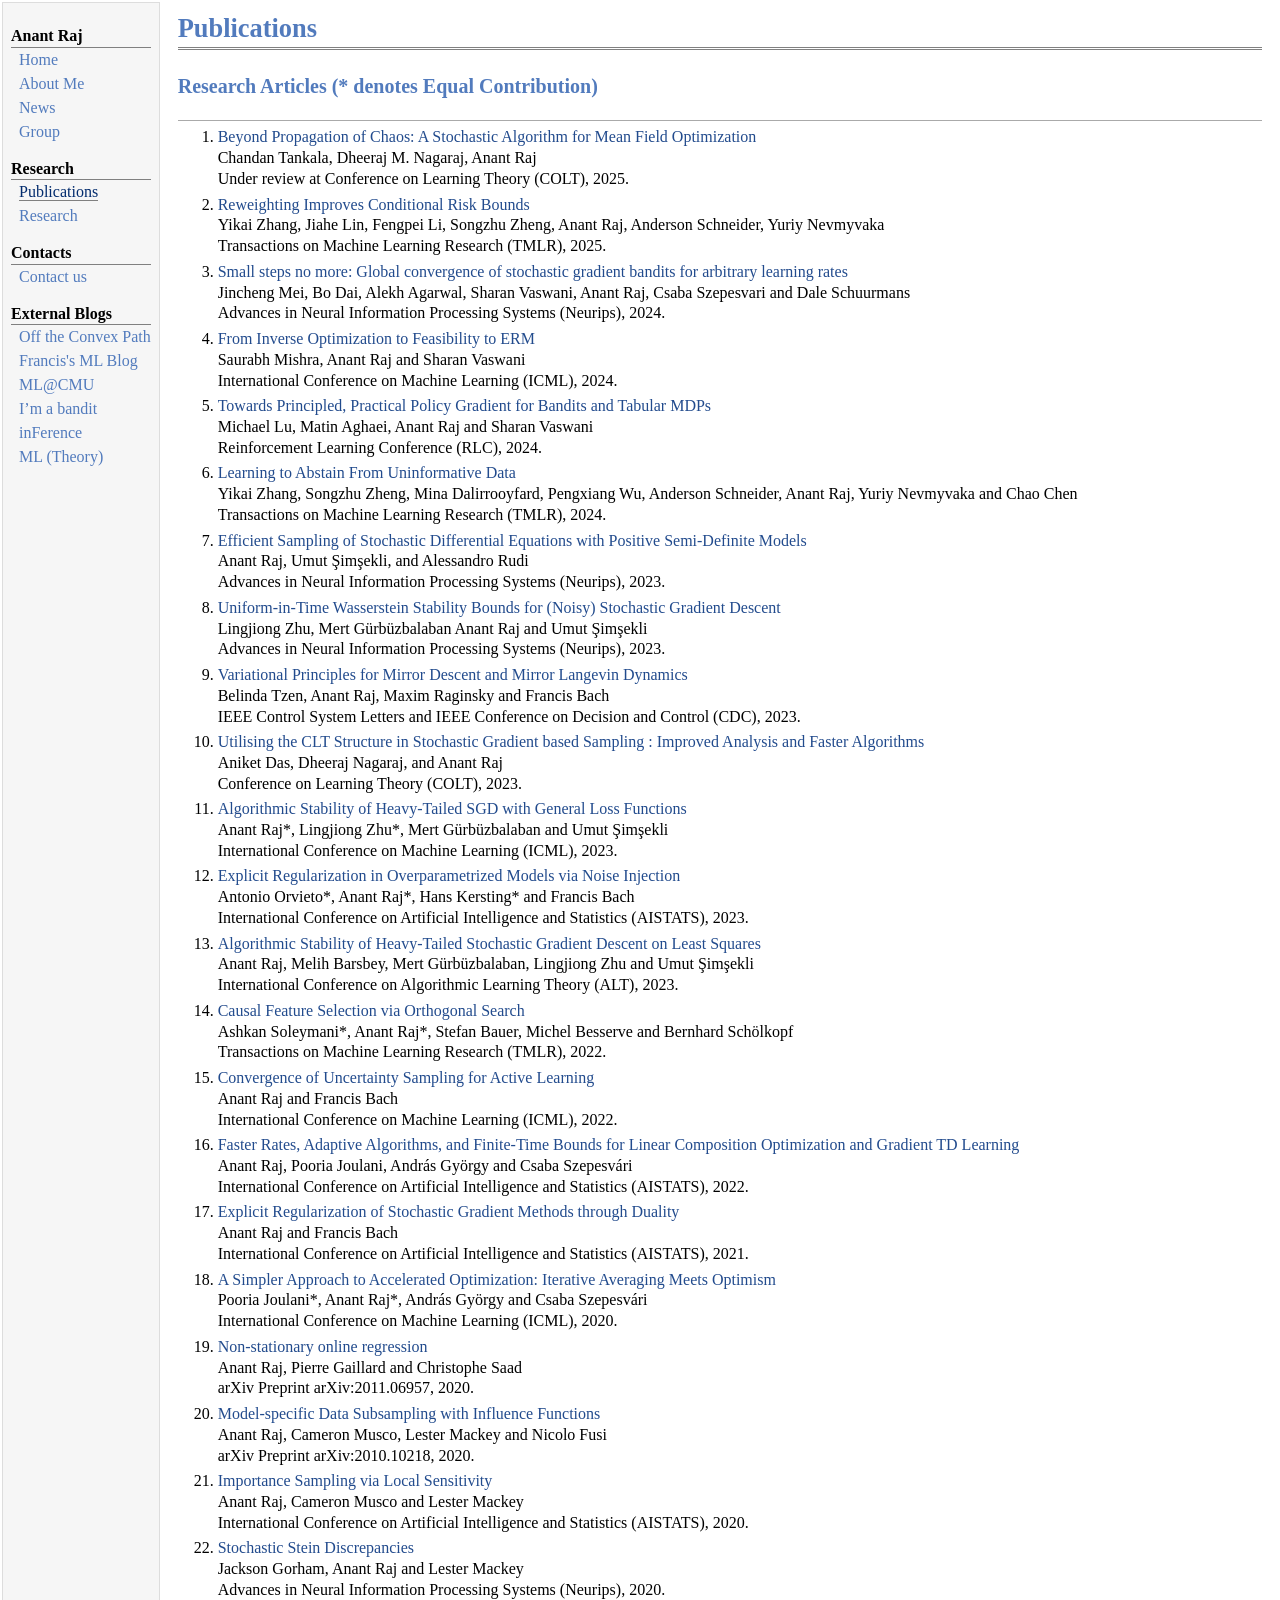
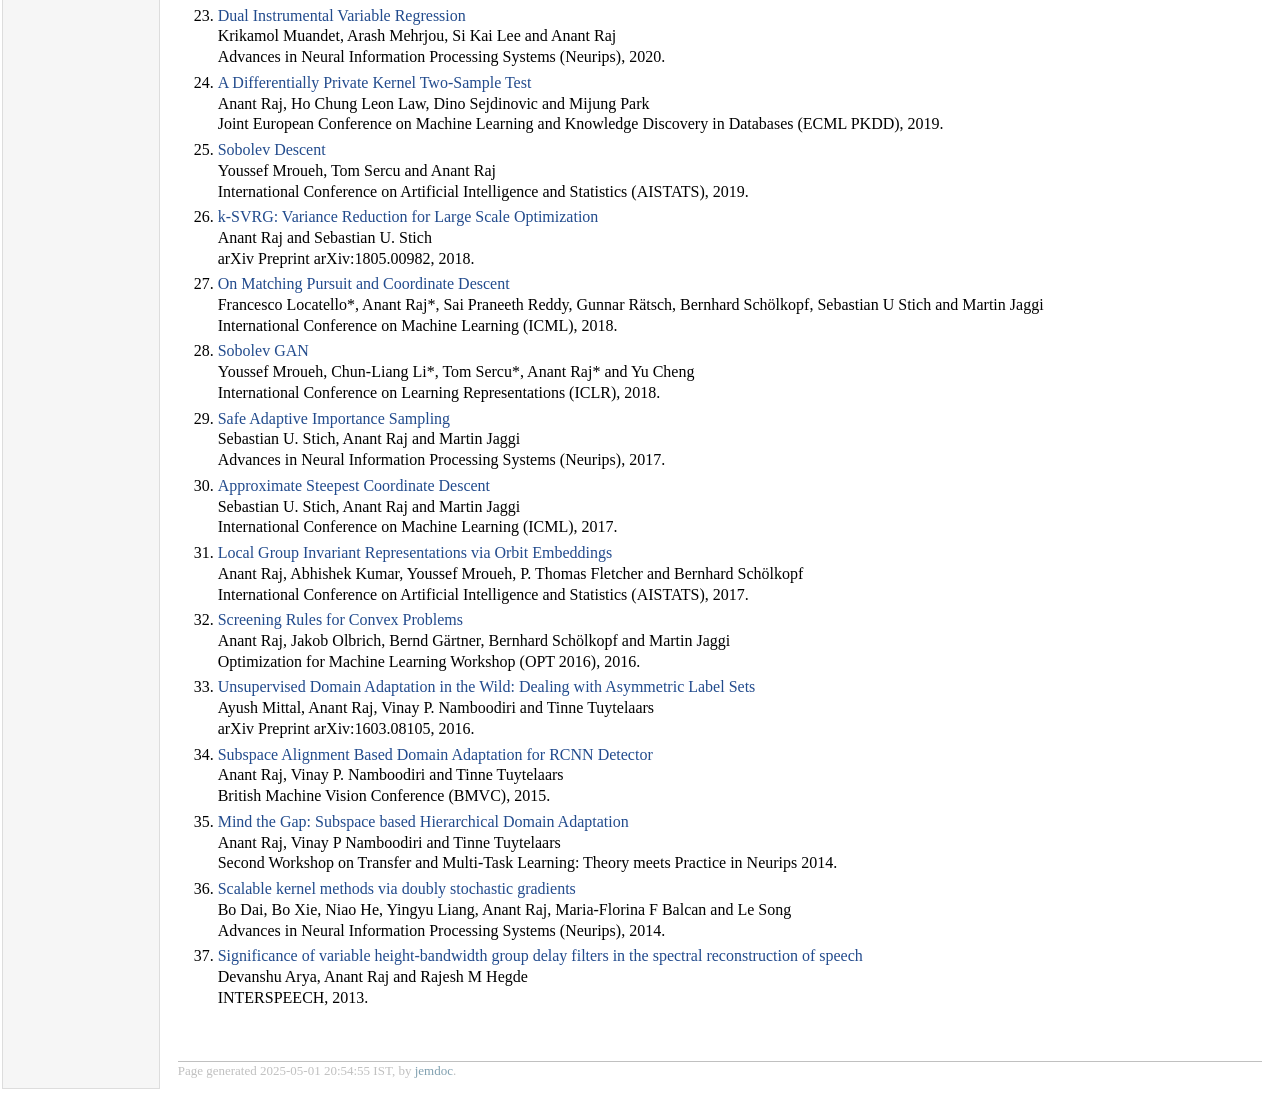
<file: publications.html>
<!DOCTYPE html PUBLIC "-//W3C//DTD XHTML 1.1//EN"
  "http://www.w3.org/TR/xhtml11/DTD/xhtml11.dtd">
<html xmlns="http://www.w3.org/1999/xhtml" xml:lang="en">
<head>
<meta name="generator" content="jemdoc, see http://jemdoc.jaboc.net/" />
<meta http-equiv="Content-Type" content="text/html;charset=utf-8" />
<link rel="stylesheet" href="jemdoc.css" type="text/css" />
<title>Publications</title>
</head>
<body>
<table summary="Table for page layout." id="tlayout">
<tr valign="top">
<td id="layout-menu">
<div class="menu-category">Anant Raj</div>
<div class="menu-item"><a href="./index.html">Home</a></div>
<div class="menu-item"><a href="./bio.html">About&nbsp;Me</a></div>
<div class="menu-item"><a href="./news.html">News</a></div>
<div class="menu-item"><a href="./members.html">Group</a></div>
<div class="menu-category">Research</div>
<div class="menu-item"><a href="./publications.html" class="current">Publications</a></div>
<div class="menu-item"><a href="./research.html">Research</a></div>
<div class="menu-category">Contacts</div>
<div class="menu-item"><a href="./contacts.html">Contact&nbsp;us</a></div>
<div class="menu-category">External Blogs</div>
<div class="menu-item"><a href="http://www.offconvex.org/">Off&nbsp;the&nbsp;Convex&nbsp;Path</a></div>
<div class="menu-item"><a href="https://francisbach.com/">Francis's&nbsp;ML&nbsp;Blog</a></div>
<div class="menu-item"><a href="https://blog.ml.cmu.edu/">ML@CMU</a></div>
<div class="menu-item"><a href="https://blogs.princeton.edu/imabandit/">I’m&nbsp;a&nbsp;bandit</a></div>
<div class="menu-item"><a href="https://www.inference.vc/">inFerence</a></div>
<div class="menu-item"><a href="https://hunch.net">ML&nbsp;(Theory)</a></div>
</td>
<td id="layout-content">
<div id="toptitle">
<h1>Publications</h1>
</div>
<h2>Research Articles (* denotes Equal Contribution) <br /> <br /></h2>
<ol>
<li><p><a href="https://arxiv.org/abs/2503.13115">Beyond Propagation of Chaos: A Stochastic Algorithm for Mean Field Optimization</a> <br />
Chandan Tankala, Dheeraj M. Nagaraj, Anant Raj <br />
Under review at Conference on Learning Theory (COLT), 2025.</p>
</li>
<li><p><a href="https://arxiv.org/abs/2501.02353">Reweighting Improves Conditional Risk Bounds</a> <br />
Yikai Zhang, Jiahe Lin, Fengpei Li, Songzhu Zheng, Anant Raj, Anderson Schneider, Yuriy Nevmyvaka <br />
Transactions on Machine Learning Research (TMLR), 2025.</p>
</li>
<li><p><a href="https://openreview.net/forum?id=q9dKv1AK6l&amp;referrer=%5Bthe%20profile%20of%20Sharan%20Vaswani%5D(%2Fprofile%3Fid%3D~Sharan_Vaswani1)">Small steps no more: Global convergence of stochastic gradient bandits for arbitrary learning rates</a> <br />
Jincheng Mei, Bo Dai, Alekh Agarwal, Sharan Vaswani, Anant Raj, Csaba Szepesvari and Dale Schuurmans <br />
Advances in Neural Information Processing Systems (Neurips), 2024. </p>
</li>
<li><p><a href="https://arxiv.org/pdf/2402.17890">From Inverse Optimization to Feasibility to ERM</a> <br />
Saurabh Mishra, Anant Raj and Sharan Vaswani <br />
International Conference on Machine Learning (ICML), 2024. </p>
</li>
<li><p><a href="https://arxiv.org/pdf/2405.13136">Towards Principled, Practical Policy Gradient for
Bandits and Tabular MDPs</a> <br />
Michael Lu, Matin Aghaei, Anant Raj and Sharan Vaswani <br />
Reinforcement Learning Conference (RLC), 2024.</p>
</li>
<li><p><a href="https://arxiv.org/abs/2309.14240">Learning to Abstain From Uninformative Data</a> <br />
Yikai Zhang, Songzhu Zheng, Mina Dalirrooyfard, Pengxiang Wu, Anderson Schneider, Anant Raj, Yuriy Nevmyvaka and Chao Chen <br />
Transactions on Machine Learning Research (TMLR), 2024.</p>
</li>
<li><p><a href="https://arxiv.org/abs/2303.17109">Efficient Sampling of Stochastic Differential Equations with Positive Semi-Definite Models</a> <br />
Anant Raj, Umut Şimşekli,  and Alessandro Rudi <br />
Advances in Neural Information Processing Systems (Neurips), 2023. </p>
</li>
<li><p><a href="https://arxiv.org/abs/2305.12056">Uniform-in-Time Wasserstein Stability Bounds for (Noisy) Stochastic Gradient Descent</a> <br />
Lingjiong Zhu, Mert Gürbüzbalaban Anant Raj and Umut Şimşekli <br />
Advances in Neural Information Processing Systems (Neurips), 2023. </p>
</li>
<li><p><a href="https://arxiv.org/abs/2303.09532/">Variational Principles for Mirror Descent and Mirror Langevin Dynamics</a> <br />
Belinda Tzen, Anant Raj, Maxim Raginsky and Francis Bach <br />
IEEE Control System Letters and IEEE Conference on Decision and Control (CDC), 2023. </p>
</li>
<li><p><a href="https://arxiv.org/abs/2206.03792/">Utilising the CLT Structure in Stochastic Gradient based Sampling : Improved Analysis and Faster Algorithms</a> <br />
Aniket Das, Dheeraj Nagaraj,  and Anant Raj <br />
Conference on Learning Theory (COLT), 2023. </p>
</li>
<li><p><a href="https://arxiv.org/abs/2301.11885">Algorithmic Stability of Heavy-Tailed SGD with General Loss Functions</a> <br />
Anant Raj*, Lingjiong Zhu*, Mert Gürbüzbalaban and Umut Şimşekli <br />
International Conference on Machine Learning (ICML), 2023. </p>
</li>
<li><p><a href="https://arxiv.org/abs/2206.04613/">Explicit Regularization in Overparametrized Models via Noise Injection</a> <br />
Antonio Orvieto*, Anant Raj*, Hans Kersting* and Francis Bach <br />
International Conference on Artificial Intelligence and Statistics (AISTATS), 2023. </p>
</li>
<li><p><a href="https://arxiv.org/abs/2206.01274">Algorithmic Stability of Heavy-Tailed Stochastic Gradient Descent on Least Squares</a> <br />
Anant Raj, Melih Barsbey, Mert Gürbüzbalaban, Lingjiong Zhu and Umut Şimşekli <br />
International Conference on Algorithmic Learning Theory (ALT), 2023. </p>
</li>
<li><p><a href="https://arxiv.org/abs/2007.02938/">Causal Feature Selection via Orthogonal Search</a> <br />
Ashkan Soleymani*, Anant Raj*, Stefan Bauer, Michel Besserve and Bernhard Schölkopf <br />
Transactions on Machine Learning Research (TMLR), 2022.</p>
</li>
<li><p><a href="https://arxiv.org/abs/2110.15784/">Convergence of Uncertainty Sampling for Active Learning</a> <br />
Anant Raj and Francis Bach <br />
International Conference on Machine Learning (ICML), 2022.</p>
</li>
<li><p><a href="https://scholar.google.com/citations?view_op=view_citation&amp;hl=en&amp;user=wpdabDgAAAAJ&amp;sortby=pubdate&amp;citation_for_view=wpdabDgAAAAJ:pyW8ca7W8N0C/">Faster Rates, Adaptive Algorithms, and Finite-Time Bounds for Linear Composition Optimization and Gradient TD Learning</a> <br />
Anant Raj, Pooria Joulani, András György and Csaba Szepesvári <br />
International Conference on Artificial Intelligence and Statistics (AISTATS), 2022.</p>
</li>
<li><p><a href="https://arxiv.org/abs/2003.13807/">Explicit Regularization of Stochastic Gradient Methods through Duality</a> <br />
Anant Raj and Francis Bach <br />
International Conference on Artificial Intelligence and Statistics (AISTATS), 2021.</p>
</li>
<li><p><a href="https://proceedings.mlr.press/v119/joulani20a.html/">A Simpler Approach to Accelerated Optimization: Iterative Averaging Meets Optimism</a> <br />
Pooria Joulani*, Anant Raj*, András György and Csaba Szepesvári <br />
International Conference on Machine Learning (ICML), 2020.</p>
</li>
<li><p><a href="https://arxiv.org/abs/2011.06957">Non-stationary online regression</a> <br />
Anant Raj, Pierre Gaillard and Christophe Saad <br />
arXiv Preprint arXiv:2011.06957, 2020.</p>
</li>
<li><p><a href="https://arxiv.org/abs/2010.10218/">Model-specific Data Subsampling with Influence Functions</a> <br />
Anant Raj, Cameron Musco, Lester Mackey and  Nicolo Fusi <br />
arXiv Preprint arXiv:2010.10218, 2020.</p>
</li>
<li><p><a href="https://arxiv.org/abs/1911.01575/">Importance Sampling via Local Sensitivity</a> <br />
Anant Raj, Cameron Musco and Lester Mackey <br />
International Conference on Artificial Intelligence and Statistics (AISTATS), 2020.</p>
</li>
<li><p><a href="https://arxiv.org/abs/2007.02857/">Stochastic Stein Discrepancies</a> <br />
Jackson Gorham, Anant Raj and Lester Mackey <br />
Advances in Neural Information Processing Systems (Neurips), 2020. </p>
</li>
<li><p><a href="https://arxiv.org/abs/1910.12358/">Dual Instrumental Variable Regression</a> <br />
Krikamol Muandet, Arash Mehrjou, Si Kai Lee and Anant Raj <br />
Advances in Neural Information Processing Systems (Neurips), 2020. </p>
</li>
<li><p><a href="https://arxiv.org/abs/1808.00380/">A Differentially Private Kernel Two-Sample Test</a> <br />
Anant Raj, Ho Chung Leon Law, Dino Sejdinovic and Mijung Park <br />
Joint European Conference on Machine Learning and Knowledge Discovery in Databases (ECML PKDD), 2019.</p>
</li>
<li><p><a href="https://arxiv.org/abs/1805.12062/">Sobolev Descent</a> <br />
Youssef Mroueh, Tom Sercu and Anant Raj <br />
International Conference on Artificial Intelligence and Statistics (AISTATS), 2019.</p>
</li>
<li><p><a href="https://arxiv.org/abs/1805.00982/">k-SVRG: Variance Reduction for Large Scale Optimization</a> <br />
Anant Raj and Sebastian U. Stich <br />
arXiv Preprint arXiv:1805.00982, 2018.</p>
</li>
<li><p><a href="https://arxiv.org/abs/1803.09539/">On Matching Pursuit and Coordinate Descent</a> <br />
Francesco Locatello*,  Anant Raj*, Sai Praneeth Reddy, Gunnar Rätsch, Bernhard Schölkopf, Sebastian U Stich and Martin Jaggi <br />
International Conference on Machine Learning (ICML), 2018.</p>
</li>
<li><p><a href="https://arxiv.org/abs/1711.04894/">Sobolev GAN</a> <br />
Youssef Mroueh, Chun-Liang Li*, Tom Sercu*, Anant Raj* and Yu Cheng <br />
International Conference on Learning Representations (ICLR), 2018.</p>
</li>
<li><p><a href="https://arxiv.org/abs/1711.02637/">Safe Adaptive Importance Sampling</a> <br />
Sebastian U. Stich, Anant Raj and Martin Jaggi <br />
Advances in Neural Information Processing Systems (Neurips), 2017.</p>
</li>
<li><p><a href="https://arxiv.org/abs/1706.08427/">Approximate Steepest Coordinate Descent</a> <br />
Sebastian U. Stich, Anant Raj and Martin Jaggi <br />
International Conference on Machine Learning (ICML), 2017.</p>
</li>
<li><p><a href="https://arxiv.org/abs/1612.01988/">Local Group Invariant Representations via Orbit Embeddings</a> <br />
Anant Raj, Abhishek Kumar, Youssef Mroueh, P. Thomas Fletcher and Bernhard Schölkopf <br />
International Conference on Artificial Intelligence and Statistics (AISTATS), 2017.</p>
</li>
<li><p><a href="https://arxiv.org/abs/1609.07478/">Screening Rules for Convex Problems</a> <br />
Anant Raj, Jakob Olbrich, Bernd Gärtner, Bernhard Schölkopf and Martin Jaggi  <br />
Optimization for Machine Learning Workshop (OPT 2016), 2016.</p>
</li>
<li><p><a href="https://arxiv.org/abs/1603.08105/">Unsupervised Domain Adaptation in the Wild: Dealing with Asymmetric Label Sets</a> <br />
Ayush Mittal, Anant Raj, Vinay P. Namboodiri and Tinne Tuytelaars <br />
arXiv Preprint arXiv:1603.08105, 2016.</p>
</li>
<li><p><a href="https://arxiv.org/abs/1507.05578">Subspace Alignment Based Domain Adaptation for RCNN Detector</a> <br />
Anant Raj, Vinay P. Namboodiri and Tinne Tuytelaars <br />
British Machine Vision Conference (BMVC), 2015. </p>
</li>
<li><p><a href="https://arxiv.org/abs/1501.03952">Mind the Gap: Subspace based Hierarchical Domain Adaptation</a> <br />
Anant Raj, Vinay P Namboodiri and Tinne Tuytelaars <br />
Second Workshop on Transfer and Multi-Task Learning: Theory meets Practice in Neurips 2014.</p>
</li>
<li><p><a href="https://arxiv.org/abs/1407.5599">Scalable kernel methods via doubly stochastic gradients</a> <br />
Bo Dai, Bo Xie, Niao He, Yingyu Liang, Anant Raj, Maria-Florina F Balcan and Le Song <br />
Advances in Neural Information Processing Systems (Neurips), 2014. </p>
</li>
<li><p><a href="https://d1wqtxts1xzle7.cloudfront.net/38562084/INTERSPEECH_original-libre.pdf?1440477141=&amp;response-content-disposition=inline%3B+filename%3DSignificance_of_variable_height_bandwidt.pdf&amp;Expires=1654154742&amp;Signature=Bb58IaLcAThSCPRNx4D5Sj1h7C0VSRSmgnvyqFbjdav7OUK5krCEDrzfRp1YOFf1eJUq2LlacGrXz-2LZVJXbipnNfU76R~afSnpHxknRGcS7KMO2gM-K7hxXT-9mvP0nvWkG3LHDUejF2QBkPbrmwfiEse30qu6S5Fm~7~63BPix0Z5ZgecwcI9NlpbuK7S8-7lNasGJkzNGsvwUmYQB37cmvsSzhqpdKgMVi~hpvcdJjNacYPlPNTdtnxKGap8z1sL2wCleaXUCPhwnePuJJ787dviS-bzY8pdLG-39FMvn7rA7MSdr7K5eb5M1lIUH9tMD0LJc5VyoCYhKPlacQ__&amp;Key-Pair-Id=APKAJLOHF5GGSLRBV4ZA">Significance of variable height-bandwidth group delay filters in the spectral reconstruction of speech</a> <br /> 
Devanshu Arya, Anant Raj and Rajesh M Hegde <br />
INTERSPEECH, 2013. </p>
</li>
</ol>
<div id="footer">
<div id="footer-text">
Page generated 2025-05-01 20:54:55 IST, by <a href="http://jemdoc.jaboc.net/">jemdoc</a>.
</div>
</div>
</td>
</tr>
</table>
<!-- This script will be injected in the pages of the site to collect visiting info fpr Google analytics.-->
<!-- Use your GoogleAnalytics ID, update the following code and the MY_ID with yours (used two times.)  -->
<script async src="https://www.googletagmanager.com/gtag/js?id=MY_ID"></script>
<script>
  window.dataLayer = window.dataLayer || [];
  function gtag(){dataLayer.push(arguments);}
  gtag('js', new Date());
  gtag('config', 'MY_ID');
</script>
</body>
</html>
</file>
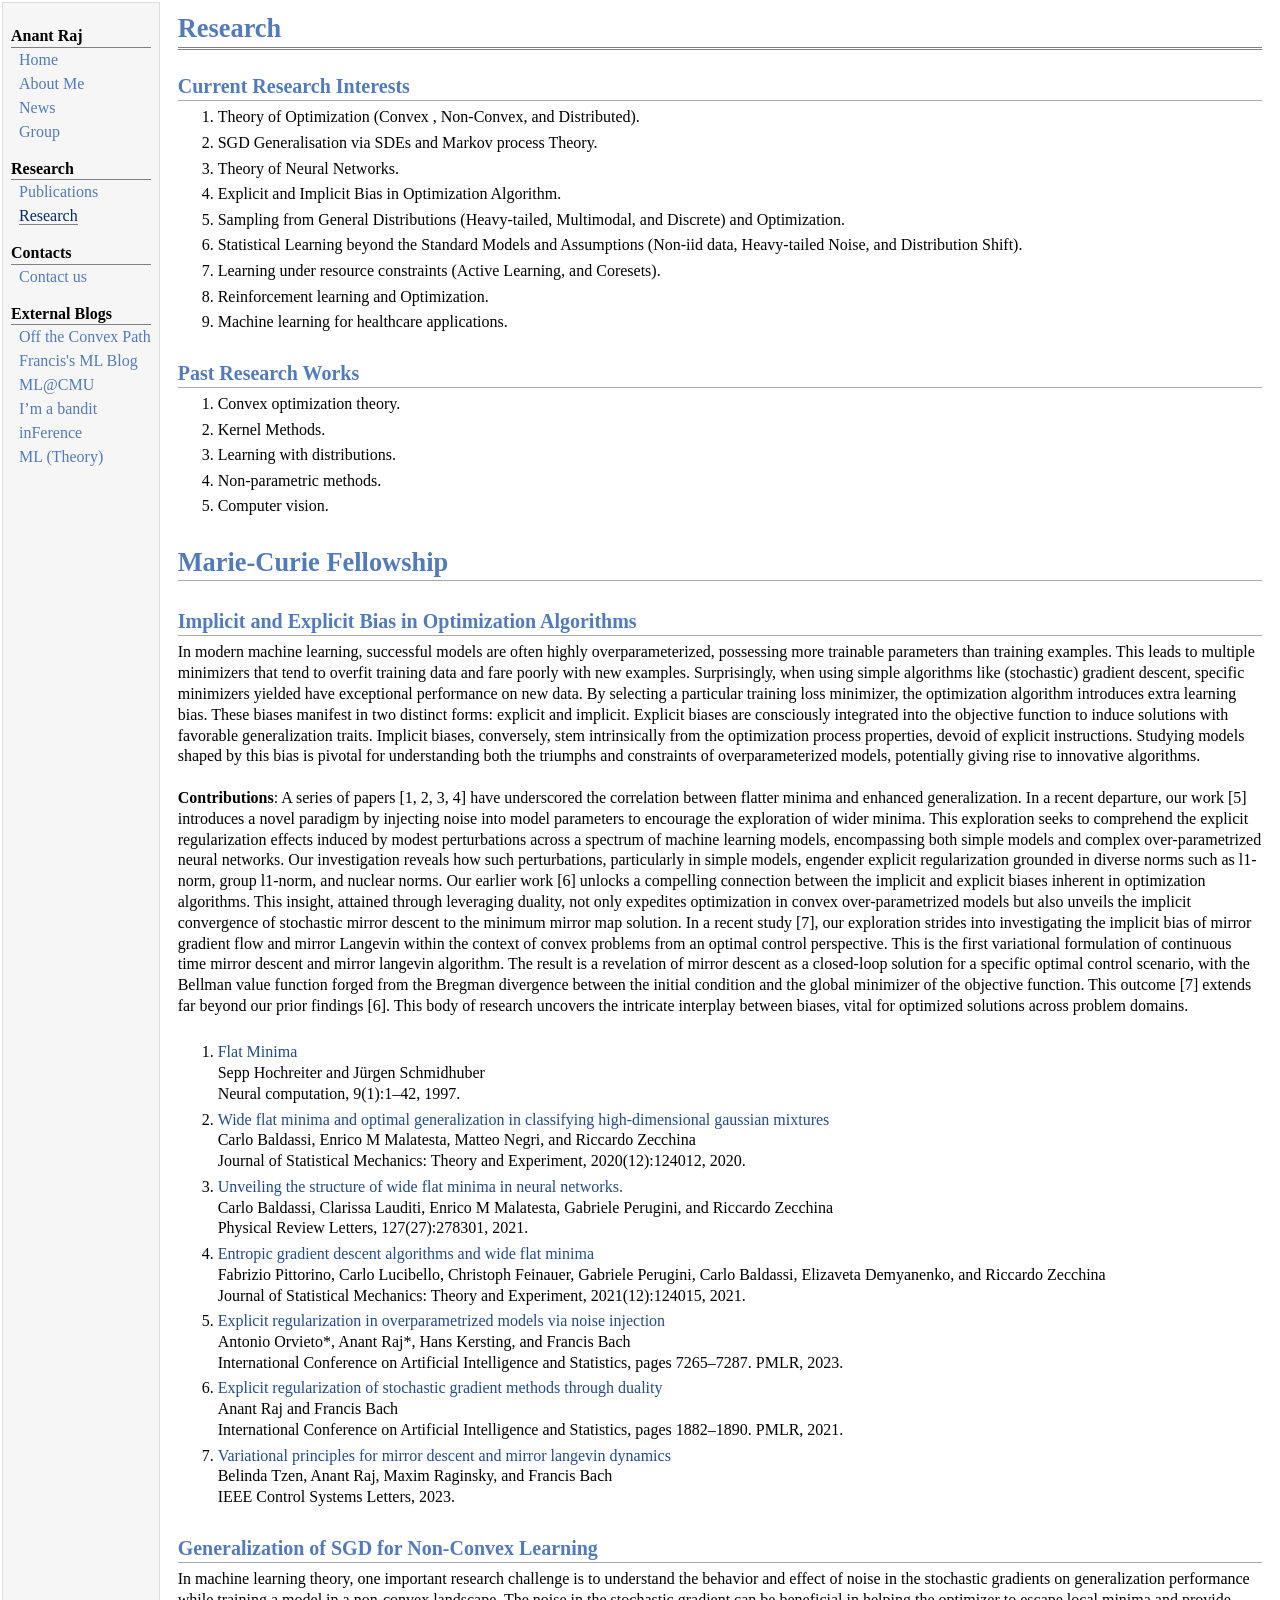
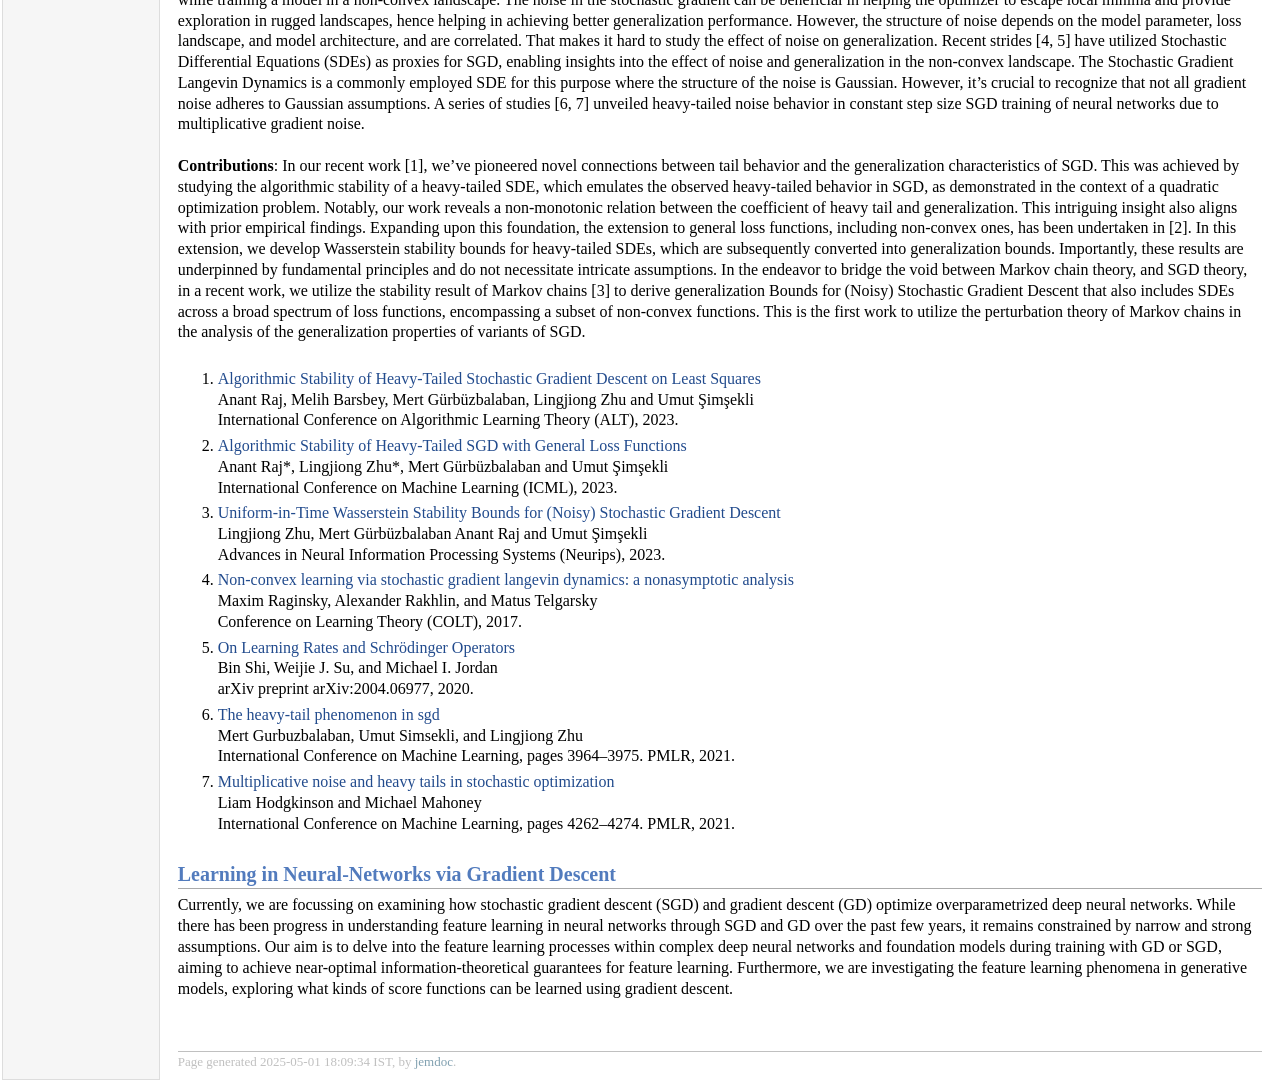
<file: research.html>
<!DOCTYPE html PUBLIC "-//W3C//DTD XHTML 1.1//EN"
  "http://www.w3.org/TR/xhtml11/DTD/xhtml11.dtd">
<html xmlns="http://www.w3.org/1999/xhtml" xml:lang="en">
<head>
<meta name="generator" content="jemdoc, see http://jemdoc.jaboc.net/" />
<meta http-equiv="Content-Type" content="text/html;charset=utf-8" />
<link rel="stylesheet" href="jemdoc.css" type="text/css" />
<title>Research </title>
</head>
<body>
<table summary="Table for page layout." id="tlayout">
<tr valign="top">
<td id="layout-menu">
<div class="menu-category">Anant Raj</div>
<div class="menu-item"><a href="./index.html">Home</a></div>
<div class="menu-item"><a href="./bio.html">About&nbsp;Me</a></div>
<div class="menu-item"><a href="./news.html">News</a></div>
<div class="menu-item"><a href="./members.html">Group</a></div>
<div class="menu-category">Research</div>
<div class="menu-item"><a href="./publications.html">Publications</a></div>
<div class="menu-item"><a href="./research.html" class="current">Research</a></div>
<div class="menu-category">Contacts</div>
<div class="menu-item"><a href="./contacts.html">Contact&nbsp;us</a></div>
<div class="menu-category">External Blogs</div>
<div class="menu-item"><a href="http://www.offconvex.org/">Off&nbsp;the&nbsp;Convex&nbsp;Path</a></div>
<div class="menu-item"><a href="https://francisbach.com/">Francis's&nbsp;ML&nbsp;Blog</a></div>
<div class="menu-item"><a href="https://blog.ml.cmu.edu/">ML@CMU</a></div>
<div class="menu-item"><a href="https://blogs.princeton.edu/imabandit/">I’m&nbsp;a&nbsp;bandit</a></div>
<div class="menu-item"><a href="https://www.inference.vc/">inFerence</a></div>
<div class="menu-item"><a href="https://hunch.net">ML&nbsp;(Theory)</a></div>
</td>
<td id="layout-content">
<div id="toptitle">
<h1>Research </h1>
</div>
<h2>Current Research Interests</h2>
<ol>
<li><p>Theory of Optimization (Convex , Non-Convex, and Distributed). </p>
</li>
<li><p>SGD Generalisation via SDEs and Markov process Theory.</p>
</li>
<li><p>Theory of Neural Networks.</p>
</li>
<li><p>Explicit and Implicit Bias in Optimization Algorithm.</p>
</li>
<li><p>Sampling from General Distributions (Heavy-tailed, Multimodal, and Discrete) and Optimization.</p>
</li>
<li><p>Statistical Learning beyond the Standard Models and Assumptions (Non-iid data, Heavy-tailed Noise, and Distribution Shift). </p>
</li>
<li><p>Learning under resource constraints (Active Learning, and Coresets). </p>
</li>
<li><p>Reinforcement learning and Optimization. </p>
</li>
<li><p>Machine learning for healthcare applications. </p>
</li>
</ol>
<h2>Past Research Works</h2>
<ol>
<li><p>Convex optimization theory.</p>
</li>
<li><p>Kernel Methods.</p>
</li>
<li><p>Learning with distributions.</p>
</li>
<li><p>Non-parametric methods. </p>
</li>
<li><p>Computer vision.</p>
</li>
</ol>
<h1>Marie-Curie Fellowship</h1>
<h2>Implicit and Explicit Bias in Optimization Algorithms</h2>
<p>In modern machine learning, successful models are often highly overparameterized, possessing more trainable parameters than training examples. This leads to multiple minimizers that tend to overfit training data and fare poorly with new examples. Surprisingly, when using simple algorithms like (stochastic) gradient descent, specific minimizers yielded have exceptional performance on new data. By selecting a particular training loss minimizer, the optimization algorithm introduces extra learning bias. These biases manifest in two distinct forms: explicit and implicit. Explicit biases are consciously integrated into the objective function to induce solutions with favorable generalization traits. Implicit biases, conversely, stem intrinsically from the optimization process properties, devoid of explicit instructions. Studying models shaped by this bias is pivotal for understanding both the triumphs and constraints of overparameterized models, potentially giving rise to innovative algorithms.
<br /> <br /> 
<b>Contributions</b>: A series of papers [1, 2, 3, 4] have underscored the correlation between flatter minima and enhanced generalization. In a recent departure, our work [5] introduces a novel paradigm by injecting noise into model parameters to encourage the exploration of wider minima. This exploration seeks to comprehend the explicit regularization effects induced by modest perturbations across a spectrum of machine learning models, encompassing both simple models and complex over-parametrized neural networks. Our investigation reveals how such perturbations, particularly in simple models, engender explicit regularization grounded in diverse norms such as l1-norm, group l1-norm, and nuclear norms.
Our earlier work [6] unlocks a compelling connection between the implicit and explicit biases inherent in optimization algorithms. This insight, attained through leveraging duality, not only expedites optimization in convex over-parametrized models but also unveils the implicit convergence of stochastic mirror descent to the minimum mirror map solution. In a recent study [7], our exploration strides into investigating the implicit bias of mirror gradient flow and mirror Langevin within the context of convex problems from an optimal control perspective. This is the first variational formulation of continuous time mirror descent and mirror langevin algorithm. The result is a revelation of mirror descent as a closed-loop solution for a specific optimal control scenario, with the Bellman value function forged from the Bregman divergence between the initial condition and the global minimizer of the objective function. This outcome [7] extends far beyond our prior findings [6]. This body of research uncovers the intricate interplay between biases, vital for optimized solutions across problem domains. <br /> <br /></p>
<ol>
<li><p><a href="https://www.bioinf.jku.at/publications/older/3304.pdf">Flat Minima</a> <br />
Sepp Hochreiter and Jürgen Schmidhuber <br />
Neural computation, 9(1):1–42, 1997. </p>
</li>
<li><p><a href="https://arxiv.org/abs/2010.14761">Wide flat minima and optimal generalization in classifying high-dimensional gaussian mixtures</a> <br />
Carlo Baldassi, Enrico M Malatesta, Matteo Negri, and Riccardo Zecchina <br />
Journal of Statistical Mechanics: Theory and Experiment, 2020(12):124012, 2020.</p>
</li>
<li><p><a href="https://arxiv.org/abs/2107.01163">Unveiling the structure of wide flat minima in neural networks.</a> <br />
Carlo Baldassi, Clarissa Lauditi, Enrico M Malatesta, Gabriele Perugini, and Riccardo Zecchina <br />
Physical Review Letters, 127(27):278301, 2021. </p>
</li>
<li><p><a href="https://arxiv.org/abs/2006.07897">Entropic gradient descent algorithms and wide flat minima</a> <br />
Fabrizio Pittorino, Carlo Lucibello, Christoph Feinauer, Gabriele Perugini, Carlo Baldassi, Elizaveta Demyanenko, and Riccardo
Zecchina <br />
Journal of Statistical Mechanics: Theory and Experiment, 2021(12):124015, 2021.</p>
</li>
<li><p><a href="https://arxiv.org/abs/2206.04613">Explicit regularization in overparametrized models via noise injection</a> <br />
Antonio Orvieto*, Anant Raj*, Hans Kersting, and Francis Bach <br />
International Conference on Artificial Intelligence and Statistics, pages 7265–7287. PMLR, 2023.</p>
</li>
<li><p><a href="http://proceedings.mlr.press/v130/raj21a/raj21a.pdf">Explicit regularization of stochastic gradient methods through duality</a> <br />
Anant Raj and Francis Bach <br />
International Conference on Artificial Intelligence and Statistics, pages 1882–1890. PMLR, 2021. </p>
</li>
<li><p><a href="https://arxiv.org/abs/2303.09532">Variational principles for mirror descent and mirror langevin dynamics</a> <br />
Belinda Tzen, Anant Raj, Maxim Raginsky, and Francis Bach <br />
IEEE Control Systems Letters, 2023. </p>
</li>
</ol>
<h2>Generalization of SGD for Non-Convex Learning</h2>
<p>In machine learning theory, one important research challenge is to understand the behavior and effect of noise in the stochastic gradients on generalization performance while training a model in a non-convex landscape. The noise in the stochastic gradient can be beneficial in helping the optimizer to escape local minima and provide exploration in rugged landscapes, hence helping in achieving better generalization performance. However, the structure of noise depends on the model parameter, loss landscape, and model architecture, and are correlated. That makes it hard to study the effect of noise on generalization.
Recent strides [4, 5] have utilized Stochastic Differential Equations (SDEs) as proxies for SGD, enabling insights into the effect of noise and generalization in the non-convex landscape. The Stochastic Gradient Langevin Dynamics is a commonly employed SDE for this purpose where the structure of the noise is Gaussian. However, it’s crucial to recognize that not all gradient noise adheres to Gaussian assumptions. A series of studies [6, 7] unveiled heavy-tailed noise behavior in constant step size SGD training of neural networks due to multiplicative gradient noise. <br /> <br /> 
<b>Contributions</b>: In our recent work [1], we’ve pioneered novel connections between tail behavior and the generalization characteristics of SGD. This was achieved by studying the algorithmic stability of a heavy-tailed SDE, which emulates the observed heavy-tailed behavior in SGD, as demonstrated in the context of a quadratic optimization problem. Notably, our work reveals a non-monotonic relation between the coefficient of heavy tail and generalization. This intriguing insight also aligns with prior empirical findings. Expanding upon this foundation, the extension to general loss functions, including non-convex ones, has been undertaken in [2]. In this extension, we develop Wasserstein stability bounds for heavy-tailed SDEs, which are subsequently converted into generalization bounds. Importantly, these results are underpinned by fundamental principles and do not necessitate intricate assumptions.
In the endeavor to bridge the void between Markov chain theory, and SGD theory, in a recent work, we utilize the stability result of Markov chains [3] to derive generalization Bounds for (Noisy) Stochastic Gradient Descent that also includes SDEs across a broad spectrum of loss functions, encompassing a subset of non-convex functions. This is the first work to utilize the perturbation theory of Markov chains in the analysis of the generalization properties of variants of SGD. <br /> <br /></p>
<ol>
<li><p><a href="https://arxiv.org/abs/2206.01274">Algorithmic Stability of Heavy-Tailed Stochastic Gradient Descent on Least Squares</a> <br />
Anant Raj, Melih Barsbey, Mert Gürbüzbalaban, Lingjiong Zhu and Umut Şimşekli <br />
International Conference on Algorithmic Learning Theory (ALT), 2023. </p>
</li>
<li><p><a href="https://arxiv.org/abs/2301.11885">Algorithmic Stability of Heavy-Tailed SGD with General Loss Functions</a> <br />
Anant Raj*, Lingjiong Zhu*, Mert Gürbüzbalaban and Umut Şimşekli <br />
International Conference on Machine Learning (ICML), 2023. </p>
</li>
<li><p><a href="https://arxiv.org/abs/2305.12056">Uniform-in-Time Wasserstein Stability Bounds for (Noisy) Stochastic Gradient Descent</a> <br />
Lingjiong Zhu, Mert Gürbüzbalaban Anant Raj and Umut Şimşekli <br />
Advances in Neural Information Processing Systems (Neurips), 2023. </p>
</li>
<li><p><a href="https://proceedings.mlr.press/v65/raginsky17a.html">Non-convex learning via stochastic gradient langevin dynamics: a nonasymptotic analysis</a> <br />
Maxim Raginsky, Alexander Rakhlin, and Matus Telgarsky <br />
Conference on Learning Theory (COLT), 2017. </p>
</li>
<li><p><a href="https://arxiv.org/abs/2004.06977">On Learning Rates and Schrödinger Operators</a> <br />
Bin Shi, Weijie J. Su, and Michael I. Jordan <br />
arXiv preprint arXiv:2004.06977, 2020. </p>
</li>
<li><p><a href="https://proceedings.mlr.press/v139/gurbuzbalaban21a/gurbuzbalaban21a.pdf">The heavy-tail phenomenon in sgd</a> <br />
Mert Gurbuzbalaban, Umut Simsekli, and Lingjiong Zhu <br />
International Conference on Machine Learning, pages 3964–3975. PMLR, 2021. </p>
</li>
<li><p><a href="https://arxiv.org/abs/2006.06293">Multiplicative noise and heavy tails in stochastic optimization</a> <br />
Liam Hodgkinson and Michael Mahoney <br />
International Conference on Machine Learning, pages 4262–4274. PMLR, 2021. </p>
</li>
</ol>
<h2>Learning in Neural-Networks via Gradient Descent</h2>
<p>Currently, we are focussing on examining how stochastic gradient descent (SGD) and gradient descent (GD) optimize overparametrized deep neural networks. While there has been progress in understanding feature learning in neural networks through SGD and GD over the past few years, it remains constrained by narrow and strong assumptions. Our aim is to delve into the feature learning processes within complex deep neural networks and foundation models during training with GD or SGD, aiming to achieve near-optimal information-theoretical guarantees for feature learning. Furthermore, we are  investigating the feature learning phenomena in generative models, exploring what kinds of score functions can be learned using gradient descent.</p>
<div id="footer">
<div id="footer-text">
Page generated 2025-05-01 18:09:34 IST, by <a href="http://jemdoc.jaboc.net/">jemdoc</a>.
</div>
</div>
</td>
</tr>
</table>
<!-- This script will be injected in the pages of the site to collect visiting info fpr Google analytics.-->
<!-- Use your GoogleAnalytics ID, update the following code and the MY_ID with yours (used two times.)  -->
<script async src="https://www.googletagmanager.com/gtag/js?id=MY_ID"></script>
<script>
  window.dataLayer = window.dataLayer || [];
  function gtag(){dataLayer.push(arguments);}
  gtag('js', new Date());
  gtag('config', 'MY_ID');
</script>
</body>
</html>
</file>
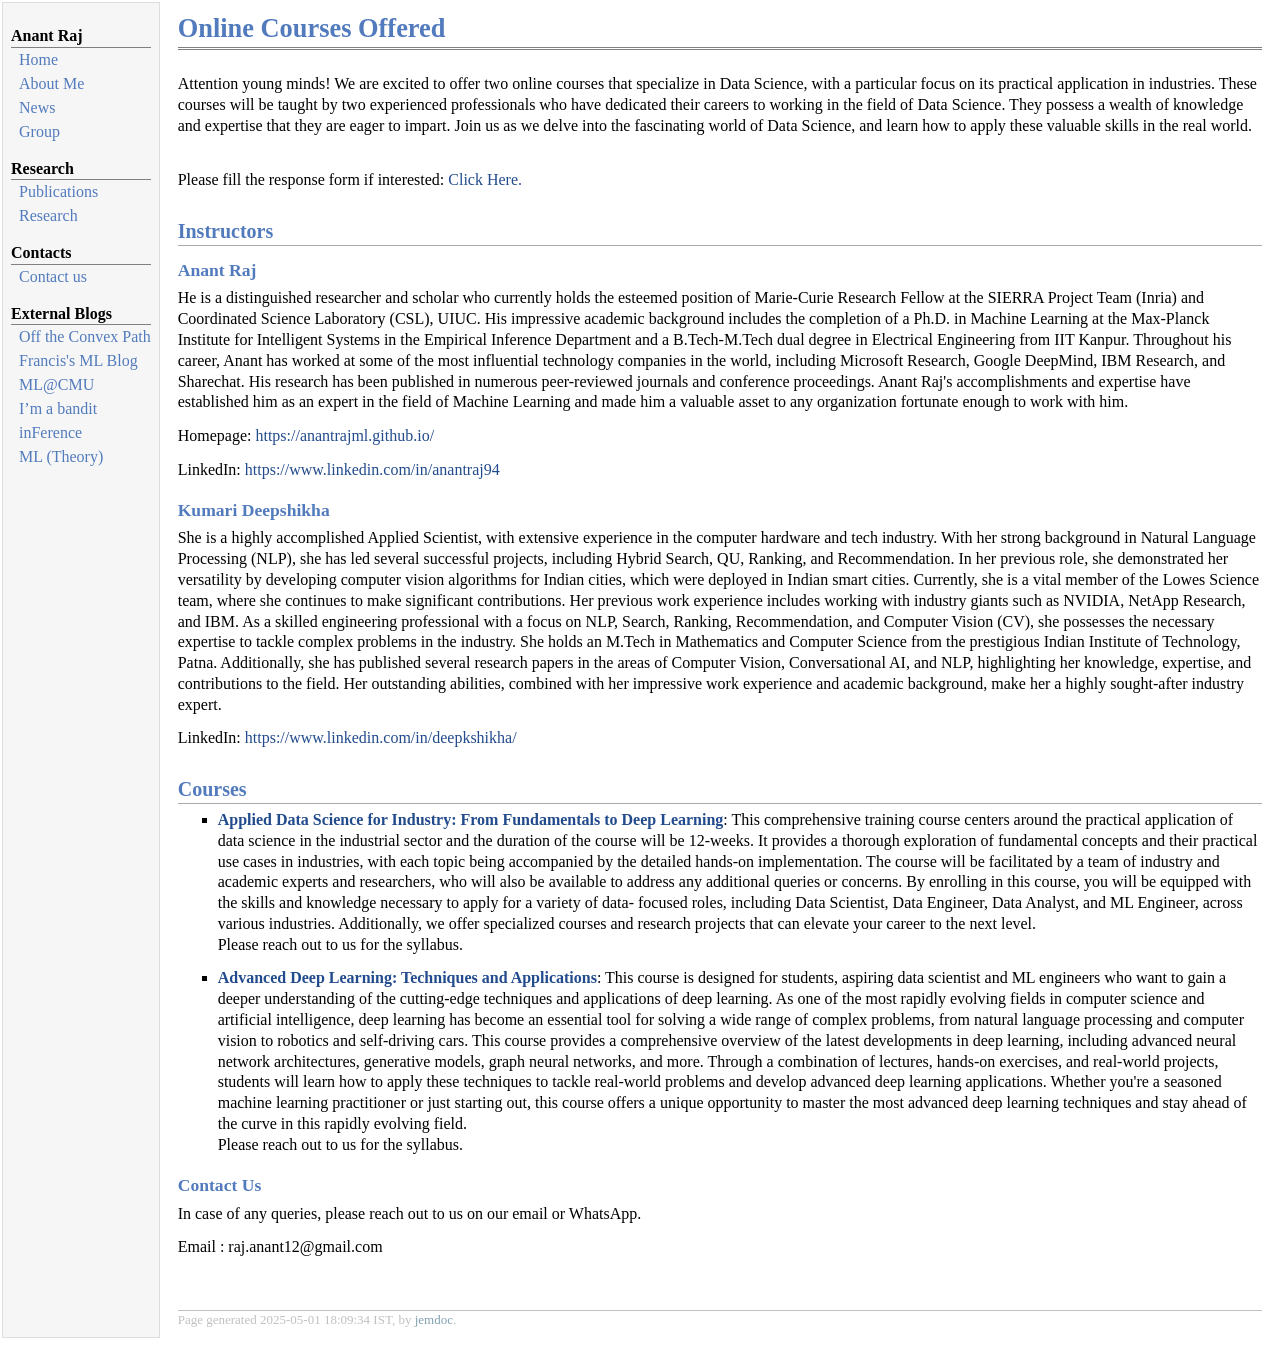
<file: training.html>
<!DOCTYPE html PUBLIC "-//W3C//DTD XHTML 1.1//EN"
  "http://www.w3.org/TR/xhtml11/DTD/xhtml11.dtd">
<html xmlns="http://www.w3.org/1999/xhtml" xml:lang="en">
<head>
<meta name="generator" content="jemdoc, see http://jemdoc.jaboc.net/" />
<meta http-equiv="Content-Type" content="text/html;charset=utf-8" />
<link rel="stylesheet" href="jemdoc.css" type="text/css" />
<title>Online Courses Offered</title>
</head>
<body>
<table summary="Table for page layout." id="tlayout">
<tr valign="top">
<td id="layout-menu">
<div class="menu-category">Anant Raj</div>
<div class="menu-item"><a href="./index.html">Home</a></div>
<div class="menu-item"><a href="./bio.html">About&nbsp;Me</a></div>
<div class="menu-item"><a href="./news.html">News</a></div>
<div class="menu-item"><a href="./members.html">Group</a></div>
<div class="menu-category">Research</div>
<div class="menu-item"><a href="./publications.html">Publications</a></div>
<div class="menu-item"><a href="./research.html">Research</a></div>
<div class="menu-category">Contacts</div>
<div class="menu-item"><a href="./contacts.html">Contact&nbsp;us</a></div>
<div class="menu-category">External Blogs</div>
<div class="menu-item"><a href="http://www.offconvex.org/">Off&nbsp;the&nbsp;Convex&nbsp;Path</a></div>
<div class="menu-item"><a href="https://francisbach.com/">Francis's&nbsp;ML&nbsp;Blog</a></div>
<div class="menu-item"><a href="https://blog.ml.cmu.edu/">ML@CMU</a></div>
<div class="menu-item"><a href="https://blogs.princeton.edu/imabandit/">I’m&nbsp;a&nbsp;bandit</a></div>
<div class="menu-item"><a href="https://www.inference.vc/">inFerence</a></div>
<div class="menu-item"><a href="https://hunch.net">ML&nbsp;(Theory)</a></div>
</td>
<td id="layout-content">
<div id="toptitle">
<h1>Online Courses Offered</h1>
</div>
<p>Attention young minds! We are excited to offer two online courses that specialize in Data Science, with a particular focus on its practical application in industries. These courses will be taught by two experienced professionals who have dedicated their careers to working in the field of Data Science. They possess a wealth of knowledge and expertise that they are eager to impart. Join us as we delve into the fascinating world of Data Science, and learn how to apply these valuable skills in the real world. <br /> <br /></p>
<p>Please fill the response form if interested: <a href="https://forms.gle/sVqnRErQBhPZq6AQ7/">Click Here.</a></p>
<h2>Instructors </h2>
<h3>Anant Raj</h3>
<p>He is a distinguished researcher and scholar who currentlyholds the esteemed position of Marie-Curie Research Fellow at theSIERRA Project Team (Inria) and Coordinated Science Laboratory (CSL),UIUC. His impressive academic background includes the completion of aPh.D. in Machine Learning at the Max-Planck Institute for IntelligentSystems in the Empirical Inference Department and a B.Tech-M.Techdual degree in Electrical Engineering from IIT Kanpur. Throughout hiscareer, Anant has worked at some of the most influential technologycompanies in the world, including Microsoft Research, GoogleDeepMind, IBM Research, and Sharechat. His researchhas been published in numerous peer-reviewed journals and conferenceproceedings. Anant Raj'saccomplishments and expertise have established him as an expert in thefield of Machine Learning and made him a valuable asset to anyorganization fortunate enough to work with him.</p>
<p>Homepage: <a href="https://anantrajml.github.io/">https://anantrajml.github.io/</a></p>
<p>LinkedIn: <a href="https://www.linkedin.com/in/anantraj94">https://www.linkedin.com/in/anantraj94</a></p>
<h3>Kumari Deepshikha</h3>
<p>She is a highly accomplished Applied Scientist, with extensive experience in the computer hardware and tech industry. With her strong background in Natural Language Processing (NLP), she has led several successful projects, including Hybrid Search, QU, Ranking, and Recommendation. In her previous role, she demonstrated her versatility by developing computer vision algorithms for Indian cities, which were deployed in Indian smart cities. Currently, she is a vital member of the Lowes Science team, where she continues to make significant contributions. Her previous work experience includes working with industry giants such as NVIDIA, NetApp Research, and IBM. As a skilled engineering professional with a focus on NLP, Search, Ranking, Recommendation, and Computer Vision (CV), she possesses the necessary expertise to tackle complex problems in the industry. She holds an M.Tech in Mathematics and Computer Science from the prestigious Indian Institute of Technology, Patna. Additionally, she has published several research papers in the areas of Computer Vision, Conversational AI, and NLP, highlighting her knowledge, expertise, and contributions to the field. Her outstanding abilities, combined with her impressive work experience and academic background, make her a highly sought-after industry expert.</p>
<p>LinkedIn: <a href="https://www.linkedin.com/in/deepkshikha/">https://www.linkedin.com/in/deepkshikha/</a></p>
<h2>Courses</h2>
<ul>
<li><p><a href=""><b>Applied Data Science for Industry: From Fundamentals to Deep Learning</b></a>: This comprehensive training course centers around the practicalapplication of data science in the industrial sector and the duration of the course will be 12-weeks. It provides athorough exploration of fundamental concepts and their practical usecases in industries, with each topic being accompanied by the detailedhands-on implementation.The course will be facilitated by a team of industry and academic expertsand researchers, who will also be available to address any additionalqueries or concerns. By enrolling in this course, you will be equippedwith the skills and knowledge necessary to apply for a variety of data-focused roles, including Data Scientist, Data Engineer, Data Analyst, andML Engineer, across various industries. Additionally, we offer specializedcourses and research projects that can elevate your career to the nextlevel. <br />
Please reach out to us for the syllabus.</p>
</li>
</ul>
<ul>
<li><p><a href=""><b>Advanced Deep Learning: Techniques and Applications</b></a>: This course is designed for students, aspiring data scientist and ML engineers who want to gain a deeper understanding of the cutting-edge techniques and applications of deep learning. As one of the most rapidly evolving fields in computer science and artificial intelligence, deep learning has become an essential tool for solving a wide range of complex problems, from natural language processing and computer vision to robotics and self-driving cars. This course provides a comprehensive overview of the latest developments in deep learning, including advanced neural network architectures, generative models, graph neural networks, and more. Through a combination of lectures, hands-on exercises, and real-world projects, students will learn how to apply these techniques to tackle real-world problems and develop advanced deep learning applications. Whether you're a seasoned machine learning practitioner or just starting out, this course offers a unique opportunity to master the most advanced deep learning techniques and stay ahead of the curve in this rapidly evolving field.<br />
Please reach out to us for the syllabus.</p>
</li>
</ul>
<h3>Contact Us</h3>
<p>In case of any queries, please reach out to us on our email or WhatsApp. </p>
<p>Email : raj.anant12@gmail.com <br /></p>
<div id="footer">
<div id="footer-text">
Page generated 2025-05-01 18:09:34 IST, by <a href="http://jemdoc.jaboc.net/">jemdoc</a>.
</div>
</div>
</td>
</tr>
</table>
<!-- This script will be injected in the pages of the site to collect visiting info fpr Google analytics.-->
<!-- Use your GoogleAnalytics ID, update the following code and the MY_ID with yours (used two times.)  -->
<script async src="https://www.googletagmanager.com/gtag/js?id=MY_ID"></script>
<script>
  window.dataLayer = window.dataLayer || [];
  function gtag(){dataLayer.push(arguments);}
  gtag('js', new Date());
  gtag('config', 'MY_ID');
</script>
</body>
</html>
</file>
<file: jemdoc.css>
/* Css for the TABLE in research page */
#TABLE_HOME_HEAD {
	border-width: 0px;
	border-style: none;
	width: 100%;
}

#TABLE_HOME_HEAD td { 
	border-width: 0px;
	padding-left: 0px;
	border-style: none;	
	text-align: left;
	vertical-align: top;
	width: 100%;
}

#TABLE_HOME_HEAD tbody tr td:nth-child(1) {
	width: 100%;
}
/* Specific css for tables in members page */
#TABLE_MEMBERS {
	border-color: gray;
	border-width: 1px;
}

#TABLE_MEMBERS tr.r1 { 
	font-weight: bold; 
	background-color: #82a0d1;
}
#TABLE_MEMBERS td { 
    text-align: left;
}

#TABLE_MEMBERS tbody tr td:nth-child(1) {
	width: 15em;
	min-width: 15em;
	max-width: 15em;
	word-break: break-all;
}

#TABLE_MEMBERS tbody tr td:nth-child(2) {
	width:14em;
	min-width: 14em;
	max-width: 14em;
	word-break: break-all;
}

#TABLE_MEMBERS tbody tr td:nth-child(3) {
	min-width: 8em;
	word-break: break-all;
	/*font-family: 'Times New Roman', Times, serif;*/
}


/* Css for the TABLE in contacts page */
#TABLE_CONTACTS {
	border-width: 0px;
	border-style: none;
}

#TABLE_CONTACTS td { 
	border-width: 0px;
	border-style: none;	
	text-align: left;
	vertical-align: top;
}

/* Css for the TABLE in research page */
#TABLE_RESEARCH {
	border-width: 0px;
	border-style: none;
}

#TABLE_RESEARCH td { 
	border-width: 0px;
	border-style: none;	
	text-align: justify;
	vertical-align: top;
}

#TABLE_RESEARCH tbody tr td:nth-child(1) {
	width: 100%;
}

/* Css for the popup in news page */
.popup {
	position: absolute;
	width: 50%;
	height: 20%;
	z-index: 15;
	top: 25%;
	left: 25%;
	background: transparent;
  }
  
  /* The actual popup */
  .popup .popuptext {
	visibility: hidden;
	background-color: #555;
	color: #fff;
	text-align: left;
	border-radius: 4px;
	padding: 8px 8px;
	z-index: 1;
  }
  
  /* Popup arrow */
  .popup .popuptext::after {
	position: absolute;
	border-width: 5px;
	border-style: solid;
  }
  
  /* Toggle this class - hide and show the popup */
  .popup .show {
	visibility: visible;
	-webkit-animation: fadeIn 1s;
	animation: fadeIn 1s;
  }
  
  /* Add animation (fade in the popup) */
  @-webkit-keyframes fadeIn {
	from {opacity: 0;} 
	to {opacity: 1;}
  }
  
  @keyframes fadeIn {
	from {opacity: 0;}
	to {opacity:1 ;}
  }


/* Default css file for jemdoc. */
table#tlayout {
    border: none;
    border-collapse: separate;
	background: white;
	width: 100%;
}

body {
	background: white;
	font-family: Georgia, serif;
	padding-bottom: 8px;
	margin: 0;
}

#layout-menu {
	background: #f6f6f6;
	border: 1px solid #dddddd;
	padding-top: 0.5em;
	padding-left: 8px;
	padding-right: 8px;
	font-size: 1.0em;
	width: 130px;
	white-space: nowrap;
    text-align: left;
    vertical-align: top;
}

#layout-menu td {
	background: #f4f4f4;
    vertical-align: top;
}

#layout-content {
	padding-top: 0.0em;
	padding-left: 1.0em;
	padding-right: 1.0em;
    border: none;
    background: white;
    text-align: left;
    vertical-align: top;
}

#layout-menu a {
	line-height: 1.5em;
	margin-left: 0.5em;
}

tt {
    background: #ffffdd;
}

pre, tt {
	font-size: 90%;
	font-family: monaco, monospace;
}

a, a > tt {
	color: #224b8d;
	text-decoration: none;
}

a:hover {
	border-bottom: 1px gray dotted;
}

#layout-menu a.current:link, #layout-menu a.current:visited {
	color: #022b6d;
	border-bottom: 1px gray solid;
}
#layout-menu a:link, #layout-menu a:visited, #layout-menu a:hover {
	color: #527bbd;
	text-decoration: none;
}
#layout-menu a:hover {
	text-decoration: none;
}

div.menu-category {
	border-bottom: 1px solid gray;
	margin-top: 0.8em;
	padding-top: 0.2em;
	padding-bottom: 0.1em;
	font-weight: bold;
}

div.menu-item {
	padding-left: 16px;
	text-indent: -16px;
}

div#toptitle {
	padding-bottom: 0.2em;
	margin-bottom: 1.5em;
	border-bottom: 3px double gray;
}

/* Reduce space if we begin the page with a title. */
div#toptitle + h2, div#toptitle + h3 {
	margin-top: -0.7em;
}

div#subtitle {
	margin-top: 0.0em;
	margin-bottom: 0.0em;
	padding-top: 0em;
	padding-bottom: 0.1em;
}

em {
	font-style: italic;
}

strong {
	font-weight: bold;
}


h1, h2, h3 {
	color: #527bbd;
	margin-top: 0.7em;
	margin-bottom: 0.3em;
	padding-bottom: 0.2em;
	line-height: 1.0;
	padding-top: 0.5em;
	border-bottom: 1px solid #aaaaaa;
}

h1 {
	font-size: 165%;
}

h2 {
	padding-top: 0.8em;
	font-size: 125%;
}

h2 + h3 {
    padding-top: 0.2em;
}

h3 {
	font-size: 110%;
	border-bottom: none;
}

p {
	margin-top: 0.0em;
	margin-bottom: 0.8em;
	padding: 0;
	line-height: 1.3;
}

pre {
	padding: 0;
	margin: 0;
}

div#footer {
	font-size: small;
	border-top: 1px solid #c0c0c0;
	padding-top: 0.1em;
	margin-top: 4.0em;
	color: #c0c0c0;
}

div#footer a {
	color: #80a0b0;
}

div#footer-text {
	float: left;
	padding-bottom: 8px;
}

ul, ol, dl {
	margin-top: 0.2em;
	padding-top: 0;
	margin-bottom: 0.8em;
}

dt {
	margin-top: 0.5em;
	margin-bottom: 0;
}

dl {
	margin-left: 20px;
}

dd {
	color: #222222;
}

dd > *:first-child {
	margin-top: 0;
}

ul {
	list-style-position: outside;
	list-style-type: square;
}

p + ul, p + ol {
	margin-top: -0.5em;
}

li ul, li ol {
	margin-top: -0.3em;
}

ol {
	list-style-position: outside;
	list-style-type: decimal;
}

li p, dd p {
	margin-bottom: 0.3em;
}


ol ol {
	list-style-type: lower-alpha;
}

ol ol ol {
	list-style-type: lower-roman;
}

p + div.codeblock {
	margin-top: -0.6em;
}

div.codeblock, div.infoblock {
	margin-right: 0%;
	margin-top: 1.2em;
	margin-bottom: 1.3em;
}

div.blocktitle {
	font-weight: bold;
	color: #cd7b62;
	margin-top: 1.2em;
	margin-bottom: 0.1em;
}

div.blockcontent {
	border: 1px solid silver;
	padding: 0.3em 0.5em;
}

div.infoblock > div.blockcontent {
	background: #ffffee;
}

div.blockcontent p + ul, div.blockcontent p + ol {
	margin-top: 0.4em;
}

div.infoblock p {
	margin-bottom: 0em;
}

div.infoblock li p, div.infoblock dd p {
	margin-bottom: 0.5em;
}

div.infoblock p + p {
	margin-top: 0.8em;
}

div.codeblock > div.blockcontent {
	background: #f6f6f6;
}

span.pycommand {
	color: #000070;
}

span.statement {
	color: #008800;
}
span.builtin {
	color: #000088;
}
span.special {
	color: #990000;
}
span.operator {
	color: #880000;
}
span.error {
	color: #aa0000;
}
span.comment, span.comment > *, span.string, span.string > * {
	color: #606060;
}

@media print {
	#layout-menu { display: none; }
}

#fwtitle {
	margin: 2px;
}

#fwtitle #toptitle {
	padding-left: 0.5em;
	margin-bottom: 0.5em;
}

#layout-content h1:first-child, #layout-content h2:first-child, #layout-content h3:first-child {
	margin-top: -0.7em;
}

div#toptitle h1, #layout-content div#toptitle h1 {
	margin-bottom: 0.0em;
	padding-bottom: 0.1em;
	padding-top: 0;
	margin-top: 0.5em;
	border-bottom: none;
}

img.eq {
	padding: 0;
	padding-left: 0.1em;
	padding-right: 0.1em;
	margin: 0;
}

img.eqwl {
	padding-left: 2em;
	padding-top: 0.6em;
	padding-bottom: 0.2em;
	margin: 0;
}

table {
    border: 2px solid black;
    border-collapse: collapse;
}

td {
    padding: 2px;
    padding-left: 0.5em;
    padding-right: 0.5em;
    text-align: center;
    border: 1px solid gray;
}

table + table {
    margin-top: 1em;
}

tr.heading {
    font-weight: bold;
    border-bottom: 2px solid black;
}

img {
    border: none;
}

table.imgtable, table.imgtable td {
    border: none;
    text-align: left;
}

/* extra y MK */

.pointer {cursor: pointer;}
.float {float: left;}
.padright10px {padding-right: 10px;}
.center {
	display: block;
	margin-left: auto;
	margin-right: auto;
  }
</file>
<file: slideshow.css>
/* Slideshow container */
.slideshow-container {
  max-width: 1000px;
  position: relative;
  margin: auto;
}

/* Caption text */
.text {
  color: #f2f2f2;
  font-size: 15px;
  padding: 8px 12px;
  position: absolute;
  bottom: 8px;
  width: 100%;
  text-align: center;
}

/* Number text (1/3 etc) */
.numbertext {
  color: #f2f2f2;
  font-size: 12px;
  padding: 8px 12px;
  position: absolute;
  top: 0;
}

/* The dots/bullets/indicators */
.dot {
  height: 15px;
  width: 15px;
  margin: 0 2px;
  background-color: #bbb;
  border-radius: 50%;
  display: inline-block;
  transition: background-color 0.6s ease;
}

.active {
  background-color: #717171;
}

/* Fading animation */
.fade {
  -webkit-animation-name: fade;
  -webkit-animation-duration: 1.5s;
  animation-name: fade;
  animation-duration: 1.5s;
}

@-webkit-keyframes fade {
  from {opacity: .4} 
  to {opacity: 1}
}

@keyframes fade {
  from {opacity: .4} 
  to {opacity: 1}
}

/* On smaller screens, decrease text size */
@media only screen and (max-width: 300px) {
  .text {font-size: 11px}
}
</file>
